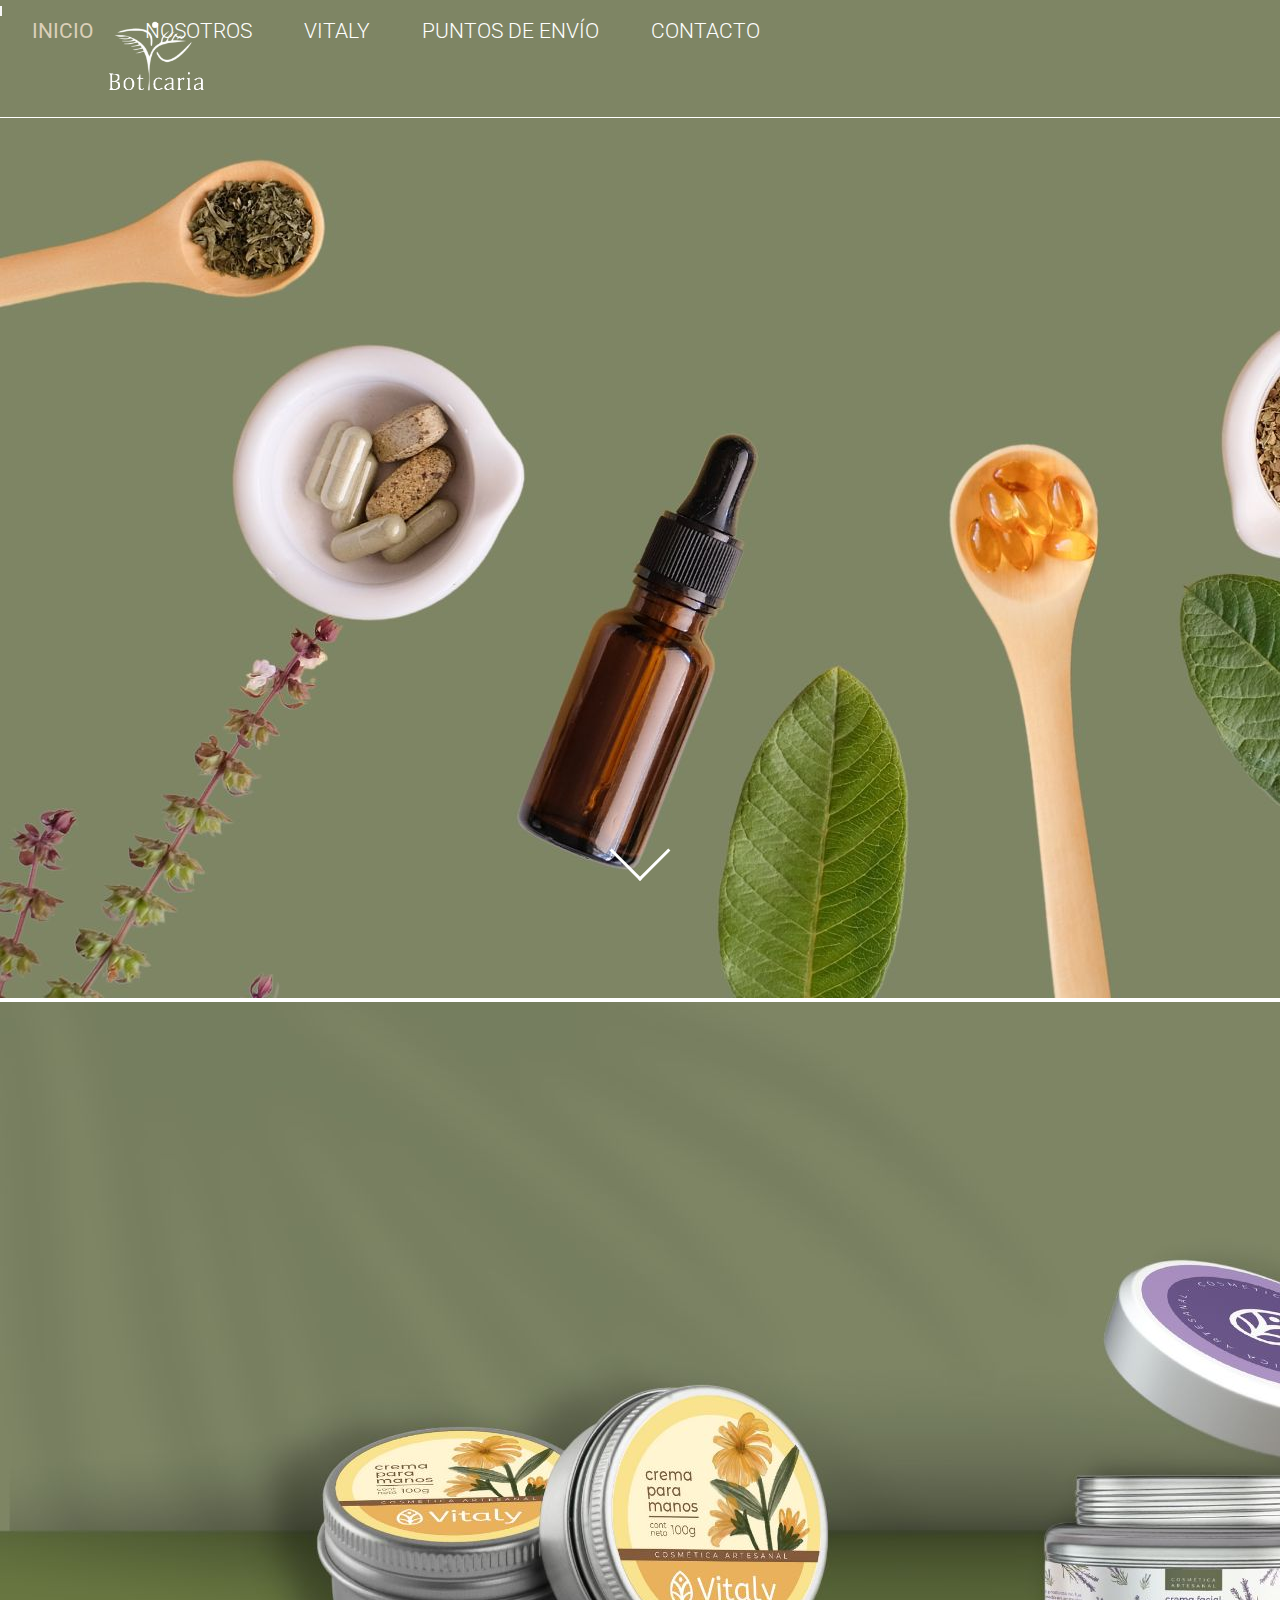
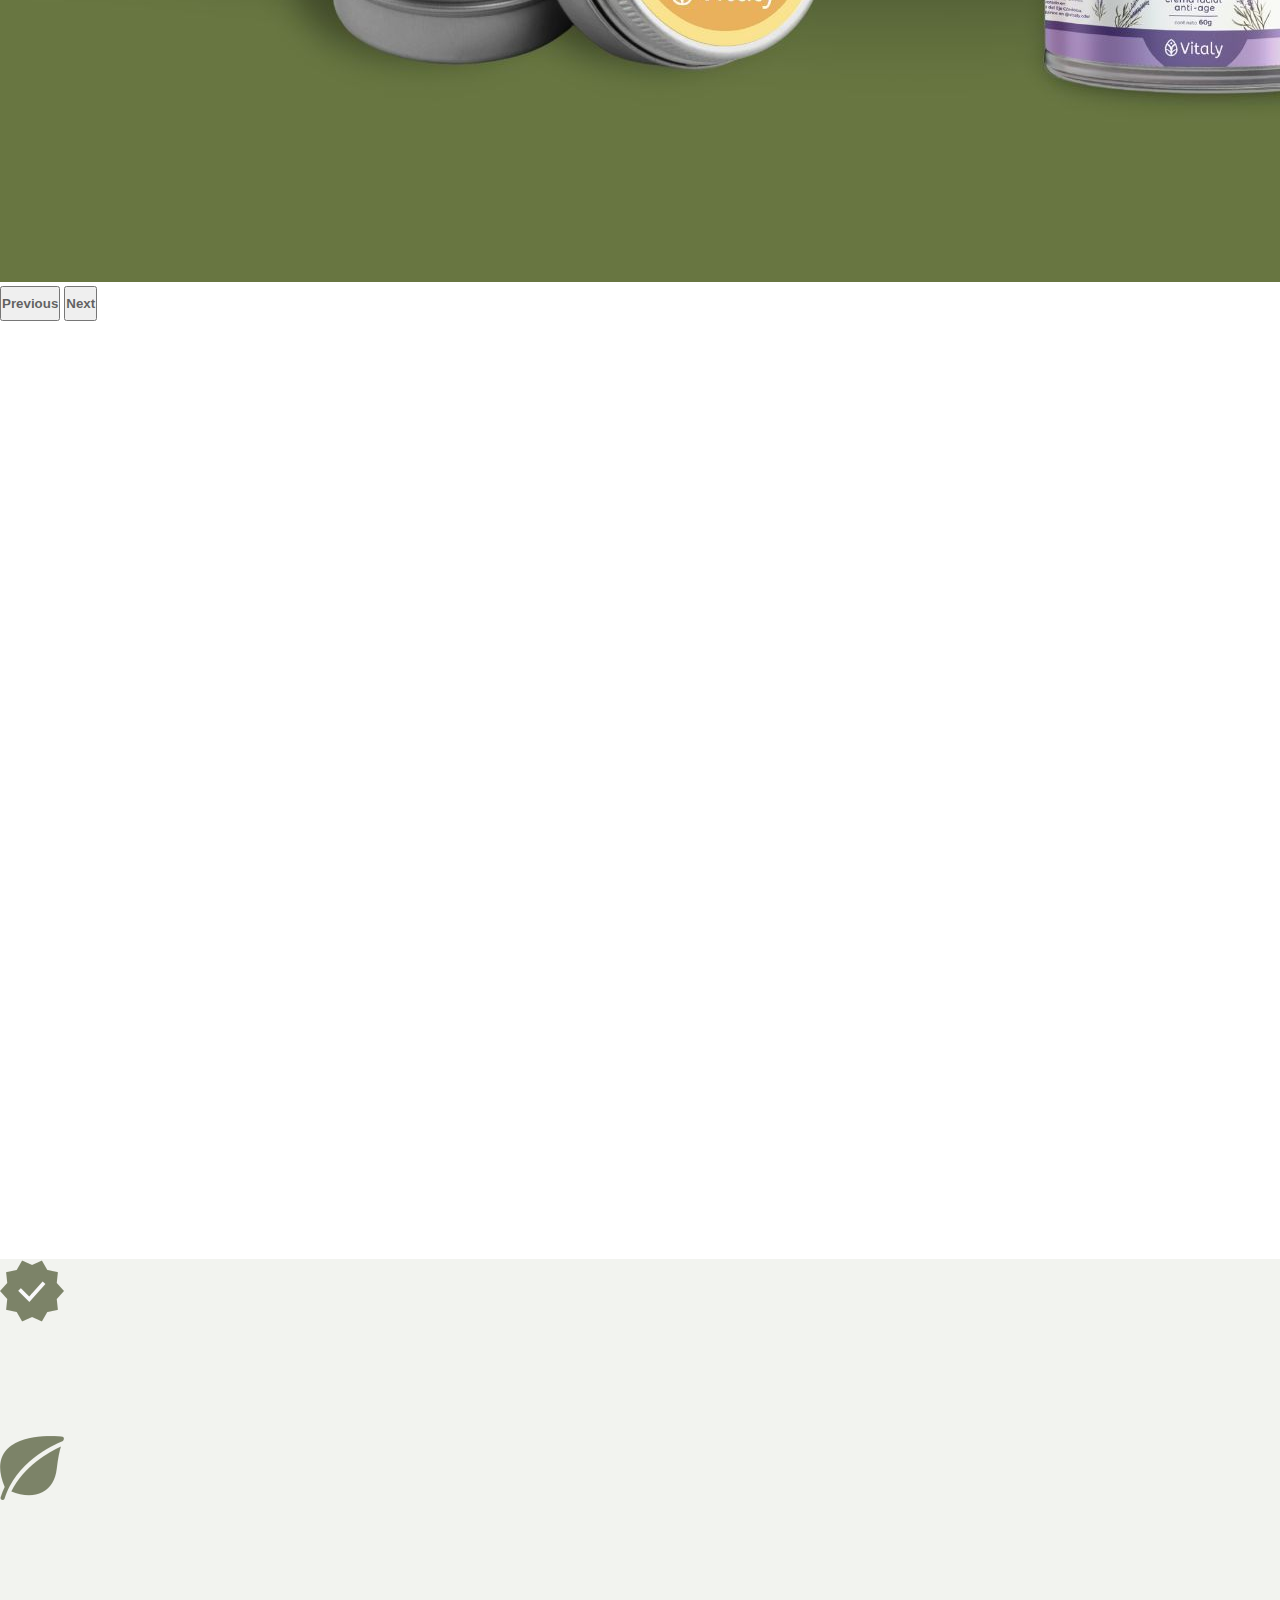
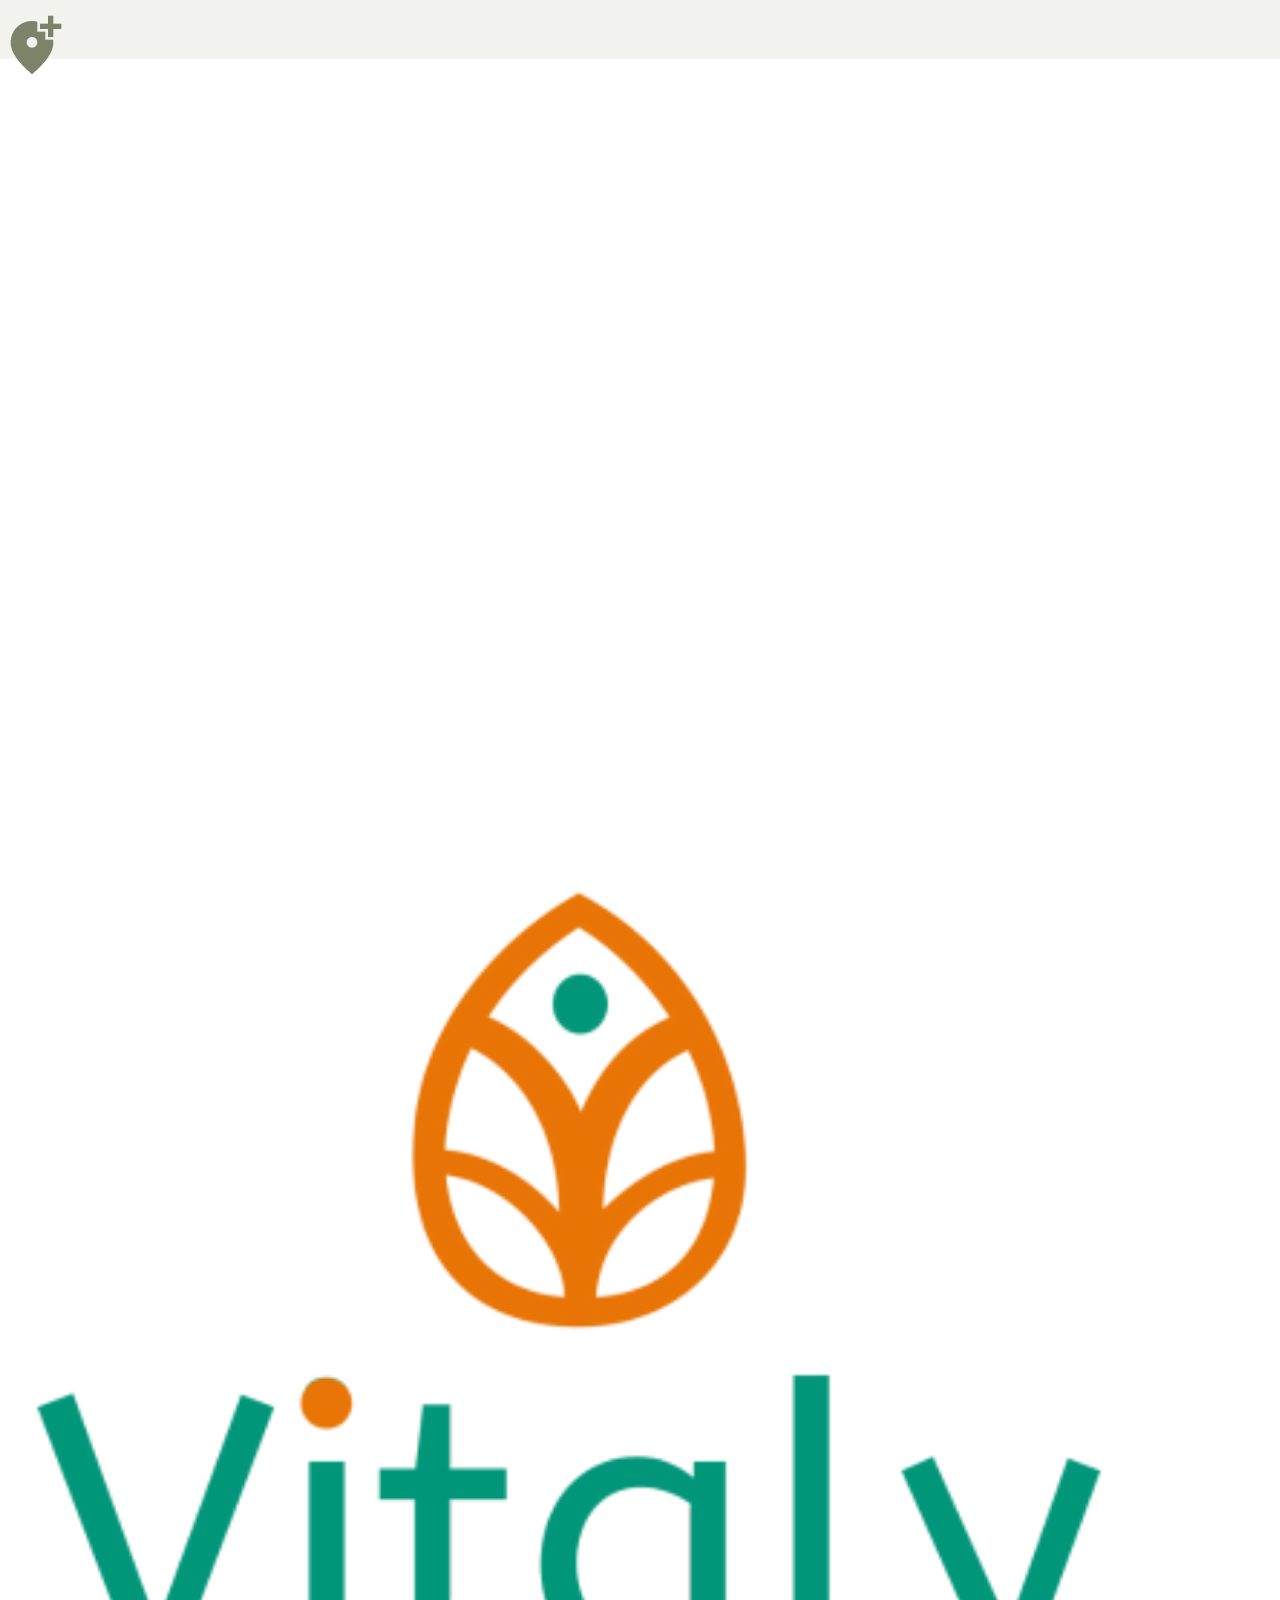
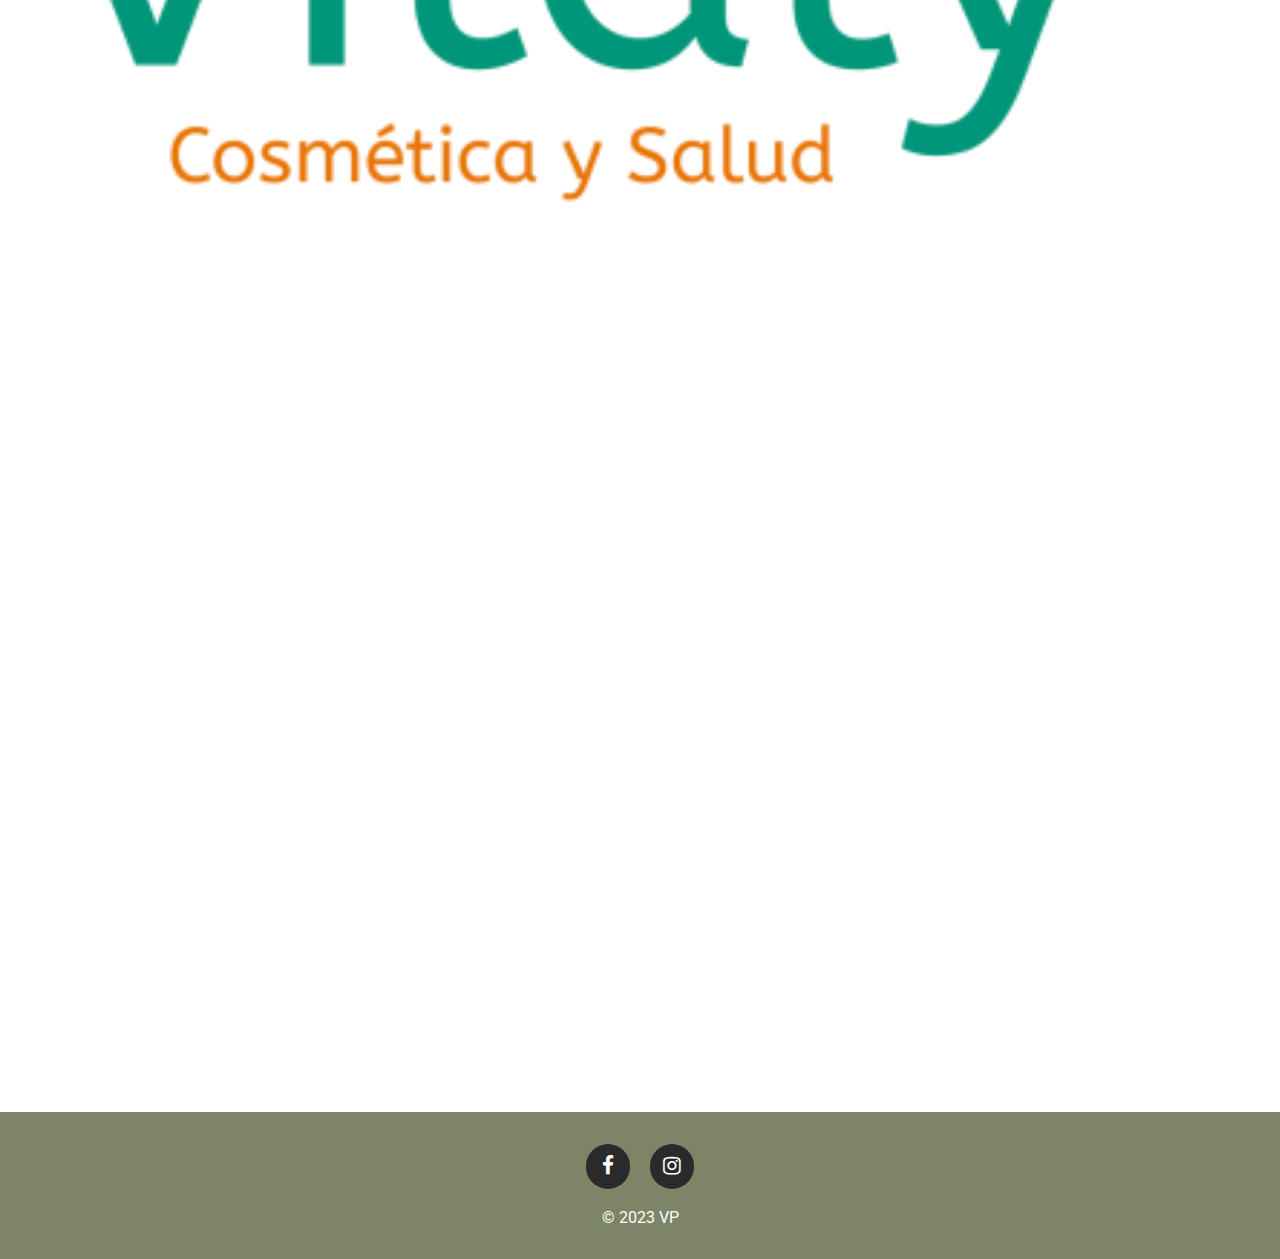
<file: index.html>
<!DOCTYPE html>
<html lang="es" xmlns="http://www.w3.org/1999/html">
<head>
    <meta charset="UTF-8">
    <meta name="viewport" content="width=device-width, initial-scale=1">
    <meta name="description"
          content="Descubrí una amplia gama de productos naturales y soluciones holísticas para promover tu bienestar y mejorar tu calidad de vida">
    <meta name="keywords" content="cuidado personal, medicamentos, homeopatía, natural">

    <meta property="og:title" content="Farmacia Boticaria | Cruz del eje - Córdoba"/>
    <meta property="og:description"
          content="Descubrí una amplia gama de productos naturales y soluciones holísticas para promover tu bienestar y mejorar tu calidad de vida"/>
    <meta property="og:url" content="https://vanipujol.github.io/farmacia-boticaria/"/>
    <meta property="og:type" content="website"/>
    <meta property="og:image" content="./img/banner/banner-logo.jpg"/>

    <meta property="twitter:title" content="Farmacia Boticaria | Cruz del eje - Córdoba"/>
    <meta property="twitter:description"
          content="Descubrí una amplia gama de productos naturales y soluciones holísticas para promover tu bienestar y mejorar tu calidad de vida"/>
    <meta name="twitter:card" content="summary_large_image"/>

    <title>Farmacia Boticaria | Cruz del eje - Córdoba </title>
    <link rel="icon" type="image/x-icon" href="./img/favicon.ico.png">
    <link href="https://cdn.jsdelivr.net/npm/bootstrap@5.3.0-alpha3/dist/css/bootstrap.min.css" rel="stylesheet"
          integrity="sha384-KK94CHFLLe+nY2dmCWGMq91rCGa5gtU4mk92HdvYe+M/SXH301p5ILy+dN9+nJOZ" crossorigin="anonymous">
    <link href="https://unpkg.com/aos@2.3.1/dist/aos.css" rel="stylesheet">
    <link rel="stylesheet" href="./css/styles.css">
</head>
<body>
<!-- Navbar header  -->
<header id="header">
    <nav class="navbar navbar-expand-lg navbar-dark">
        <a class="navbar-brand margin-logo" href="./index.html">
            <img src="./img/logo-navbar.png" width="120" height="120" alt="logo">
        </a>
        <button class="navbar-toggler" type="button" data-bs-toggle="collapse" data-bs-target="#navbarNavAltMarkup"
                aria-controls="navbarNavAltMarkup" aria-expanded="false" aria-label="Toggle navigation">
            <span class="navbar-toggler-icon"></span>
        </button>
        <div class="collapse navbar-collapse justify-content-center" id="navbarNavAltMarkup">
            <div class="navbar-nav">
                <a class="nav-item nav-link active" href="index.html">INICIO</a>
                <a class="nav-item nav-link" href="./pages/about.html">NOSOTROS</a>
                <a class="nav-item nav-link" href="./pages/vitaly.html">VITALY</a>
                <a class="nav-item nav-link" href="./pages/points.html">PUNTOS DE ENVÍO</a>
                <a class="nav-item nav-link" href="./pages/contact.html">CONTACTO</a>
            </div>
        </div>
    </nav>
</header>
<main>
    <section>
        <!--   Carousel only showed for desktop     -->
        <div class="slide-container hidden-mobile">
            <div id="carouselExampleAutoplaying" class="carousel slide" data-bs-ride="carousel">
                <div class="carousel-inner">
                    <div class="carousel-item active">
                        <img src="./img/banner/banner-logo.jpg" class="d-block w-100 " alt="farmacia">
                    </div>
                    <div class="carousel-item">
                        <img src="./img/banner/banner-vitaly.jpg" class="d-block w-100" alt="vitaly">
                    </div>
                </div>
                <button class="carousel-control-prev" type="button" data-bs-target="#carouselExampleAutoplaying"
                        data-bs-slide="prev">
                    <span class="carousel-control-prev-icon" aria-hidden="true"></span>
                    <span class="visually-hidden">Previous</span>
                </button>
                <button class="carousel-control-next" type="button" data-bs-target="#carouselExampleAutoplaying"
                        data-bs-slide="next">
                    <span class="carousel-control-next-icon" aria-hidden="true"></span>
                    <span class="visually-hidden">Next</span>
                </button>
            </div>
            <a href="#scroll-down" class="scroll-down-arrow">
                <span class="arrow"></span>
            </a>
        </div>
        <!--   Carousel only showed for mobile     -->
        <div class="slide-container show-mobile">
            <div id="carouselExampleAutoplayingMobile" class="carousel slide" data-bs-ride="carousel">
                <div class="carousel-inner">
                    <div class="carousel-item active">
                        <img src="./img/banner/banner-logo-mobile.png" class="d-block w-100 " alt="farmacia">
                    </div>
                    <div class="carousel-item">
                        <img src="./img/banner/banner-vitaly-mobile.png" class="d-block w-100 " alt="vitaly">
                    </div>
                </div>
                <button class="carousel-control-prev" type="button" data-bs-target="#carouselExampleAutoplayingMobile"
                        data-bs-slide="prev">
                    <span class="carousel-control-prev-icon" aria-hidden="true"></span>
                    <span class="visually-hidden">Previous</span>
                </button>
                <button class="carousel-control-next" type="button" data-bs-target="#carouselExampleAutoplayingMobile"
                        data-bs-slide="next">
                    <span class="carousel-control-next-icon" aria-hidden="true"></span>
                    <span class="visually-hidden">Next</span>
                </button>
            </div>
        </div>
    </section>
    <!-- About us section    -->
    <section class="min-vh-mobile">
        <div id="scroll-down" class="container">
            <div class="row text-center align-items-center margin-rows row-about">
                <div class="col-sm-12 col-lg-6 padding-2">
                    <h1 data-aos="fade-up" data-aos-delay="300">¿Quiénes somos? </h1>
                    <p data-aos="fade-up"  data-aos-delay="300"  class="about"> Somos una farmacia de la Ciudad de Cruz del Eje, Córdoba,
                        comprometida en brindar atención farmacéutica integral y personalizada, tanto a nivel convencional
                        como en el ámbito de la homeopatía.
                    </p>
                    <div data-aos="fade-zoom-in" data-aos-easing="ease-in-back" data-aos-delay="300"
                         data-aos-offset="0">
                        <a href="pages/about.html" class="button slide-effect">VER MÁS</a>
                    </div>
                </div>
                <div class="col-sm-12 col-lg-6">
                    <img data-aos="fade-up" data-aos-delay="300" src="./img/silvina.png" alt="farmacia boticaria"
                         class="pharmacy-img">
                </div>
            </div>
        </div>
    </section>
    <!-- Stats section  -->
    <section class="section-row-icons">
        <div class="container">
            <div class="row text-center align-items-center container-row-icons">
                <div class="col-sm-12 col-lg-4 ">
                    <img src="./img/stats/trajectory.png" alt="trayectoria">
                    <p class="paragraph-info-icons" data-aos="fade-up" data-aos-delay="300"><span>+26 años</span>Acompañando
                        en el cuidado <br> de la salud</p>
                </div>
                <div class="col-sm-12 col-lg-4">
                    <img src="./img/stats/natural.png" alt="natural">
                    <p class="paragraph-info-icons" data-aos="fade-up" data-aos-delay="500"><span>+70%</span>
                        Reconocimiento por su experiencia <br>y asesoramiento en
                        medicina natural</p>
                </div>
                <div class="col-sm-12 col-lg-4">
                    <img src="./img/stats/location.png" alt="envios">
                    <p class="paragraph-info-icons" data-aos="fade-up" data-aos-delay="700"><span> 8 </span> Puntos de
                        envío <br> en el país</p>
                </div>
            </div>
        </div>
    </section>
    <!-- Section vitaly brand  -->
    <section>
        <div class="container container-flower">
            <div class="row row-vitaly">
                <div class="col-sm-12 col-lg-4" data-aos="fade-right" data-aos-duration="2000">
                    <img src="./img/vitaly/flower-left.png" alt="flor" class="img-fluid flower-left hidden-mobile">
                </div>
                <div class="col-sm-12 col-lg-4 ">
                    <img src="./img/vitaly/vitaly.png" alt="Logo vitaly" width="90%" class=" mx-auto d-block">
                    <div class="text-center" data-aos="fade-zoom-in" data-aos-easing="ease-in-back" data-aos-delay="200"
                         data-aos-offset="0">
                        <a href="pages/vitaly.html" class="button slide-effect">Ver productos</a>
                    </div>
                </div>
                <div class="col-sm-12 col-lg-4" data-aos="fade-left" data-aos-duration="2000">
                    <img src="./img/vitaly/flower-right.png" alt="flor" class="img-fluid flower-right hidden-mobile">
                </div>
            </div>
        </div>
    </section>
</main>
<!-- Whatsapp button  -->
<a href="https://api.whatsapp.com/send/?phone=%2B5493549525618&text&type=phone_number&app_absent=0" target="_blank"
   class="fixed-whatsapp-logo" data-aos="zoom-in-left">
    <img class="whatsapp-logo-img" src="./img/socials/whatsapp.png" alt="Whatsapp">
</a>
<!-- Footer  -->
<footer>
    <ul>
        <li>
            <a href="https://www.facebook.com/profile.php?id=100092384708346" target="_blank">
                <span class="fa fa-facebook social-icons"></span>
            </a>
        </li>
        <li>
            <a href="https://www.instagram.com/farmaciaboticaria/" target="_blank">
                <span class="fa fa-instagram social-icons"></span>
            </a>
        </li>
    </ul>
    <div class="author">
        <p>
            © 2023 VP
        </p>
    </div>
</footer>
<!-- Scripts  -->
<script src="https://unpkg.com/aos@2.3.1/dist/aos.js"></script>
<script>
    AOS.init();
</script>
<script src="https://cdn.jsdelivr.net/npm/bootstrap@5.3.0-alpha3/dist/js/bootstrap.bundle.min.js"
        integrity="sha384-ENjdO4Dr2bkBIFxQpeoTz1HIcje39Wm4jDKdf19U8gI4ddQ3GYNS7NTKfAdVQSZe"
        crossorigin="anonymous"></script>
</body>
</html>
</file>
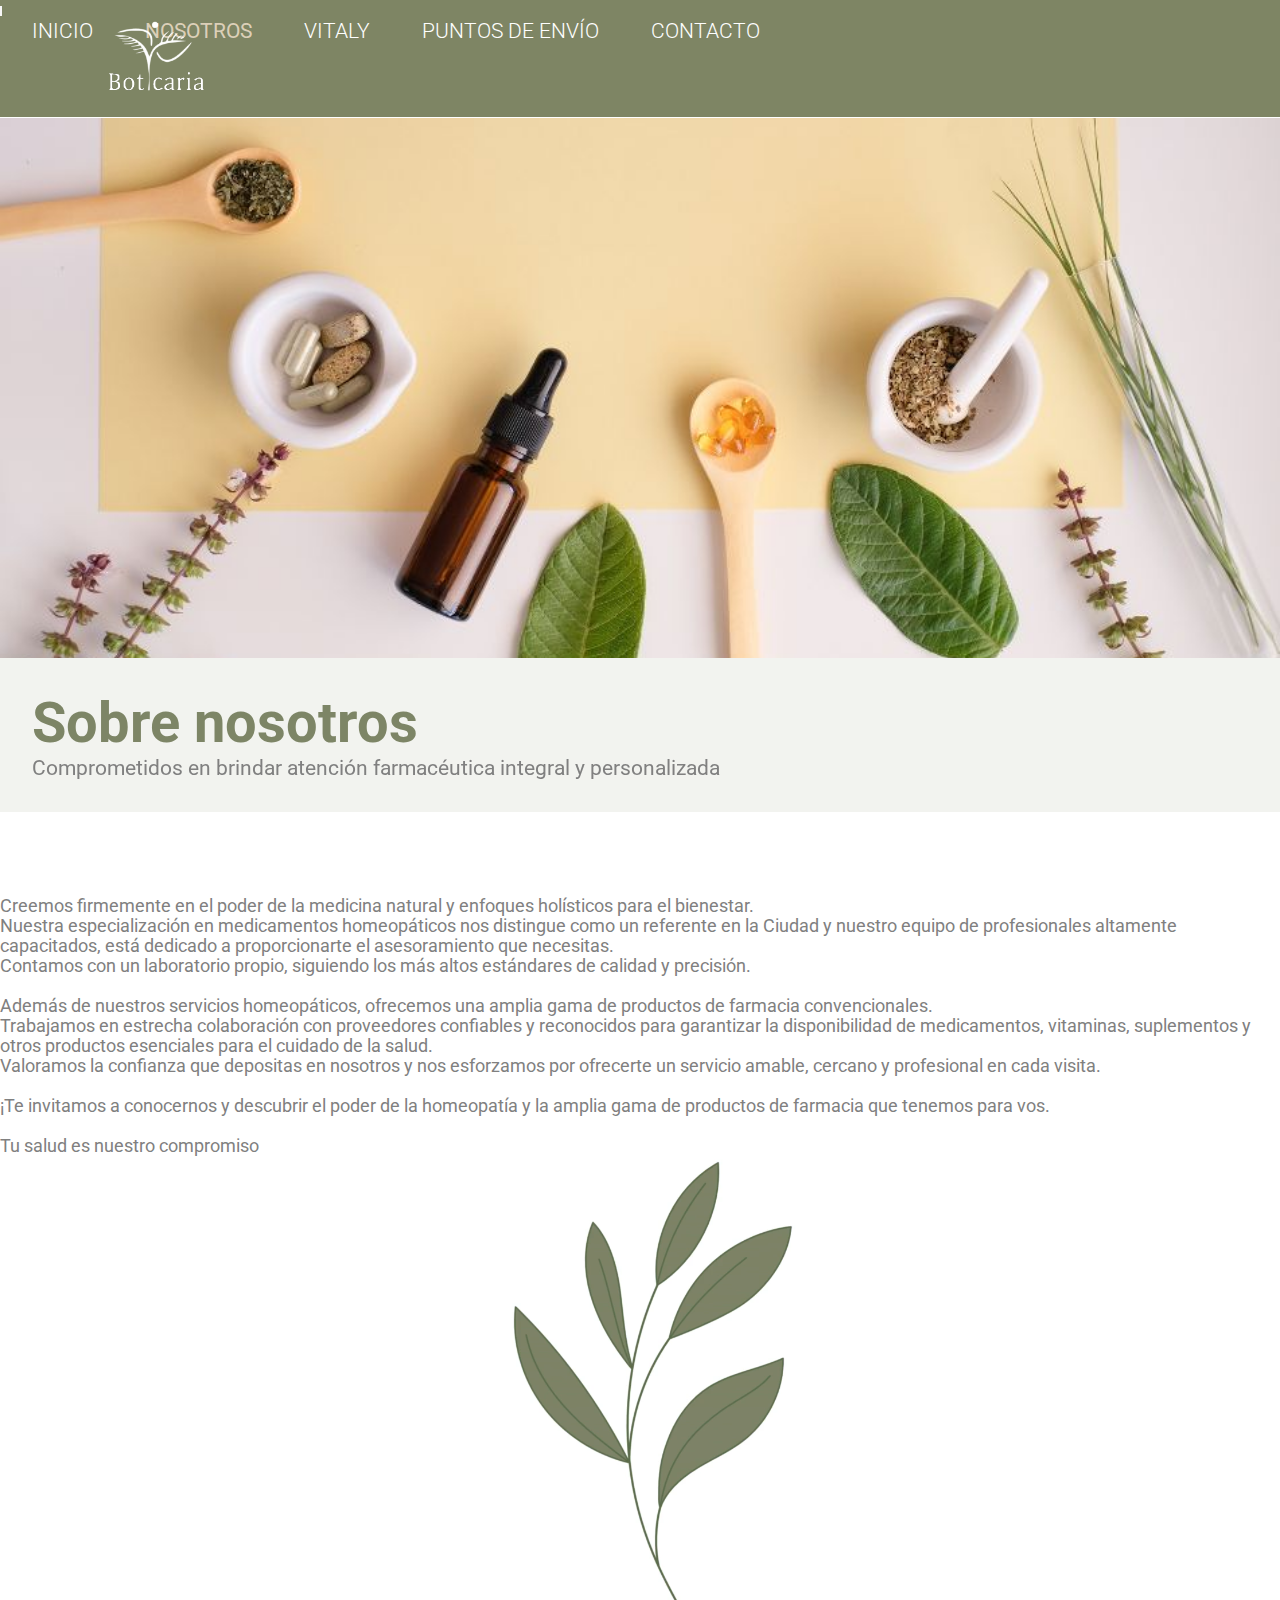
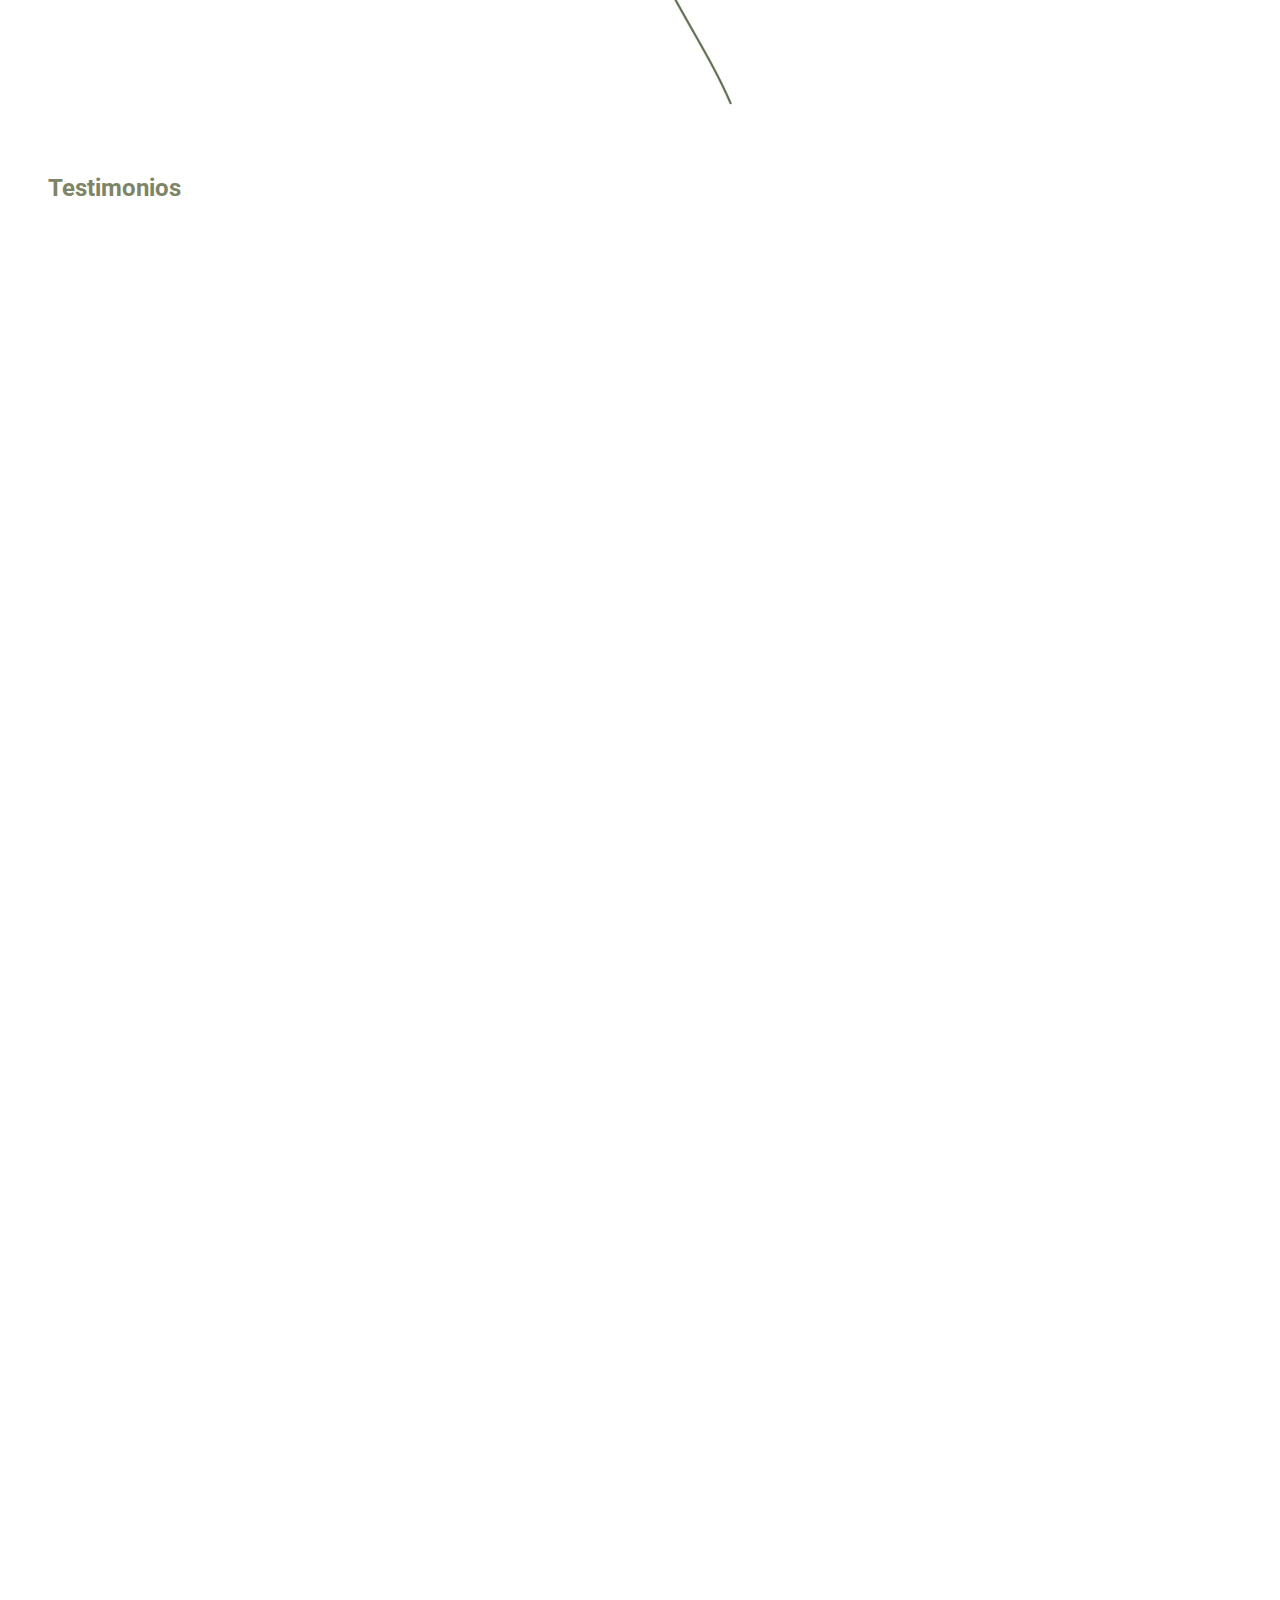
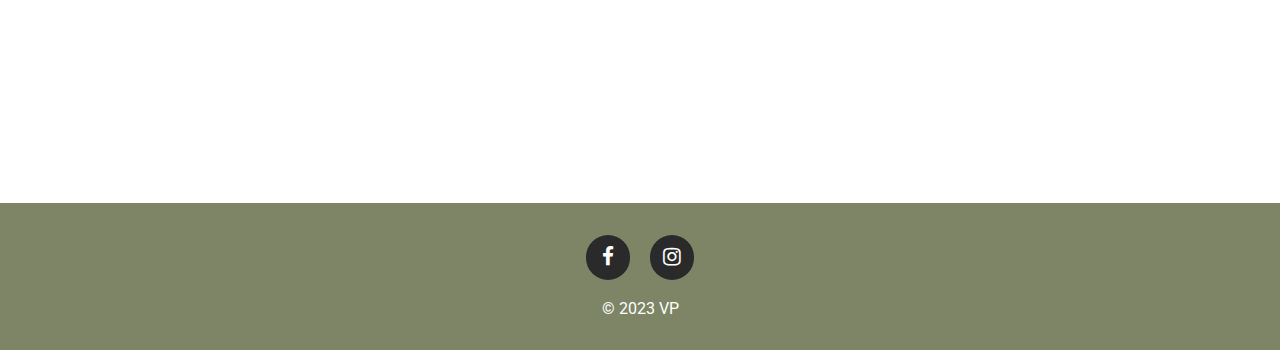
<file: pages/about.html>
<!DOCTYPE html>
<html lang="es">
<head>
    <meta charset="UTF-8">
    <title>Nosotros | Farmacia Boticaria</title>
    <meta name="viewport" content="width=device-width, initial-scale=1">
    <meta name="description" content="Nuestra especialización en medicamentos homeopáticos nos distingue como un referente en la Ciudad">
    <meta name="keywords" content="natural, holístico, bienestar, salud">

    <meta property="og:title" content="Nosotros | Farmacia Boticaria | Cruz del eje - Córdoba"/>
    <meta property="og:description"
          content="Nuestra especialización en medicamentos homeopáticos nos distingue como un referente en la Ciudad"/>
    <meta property="og:url" content="https://vanipujol.github.io/farmacia-boticaria/"/>
    <meta property="og:type" content="website"/>
    <meta property="og:image" content="../img/banner/banner-logo.jpg"/>

    <meta property="twitter:title" content="Nosotros | Farmacia Boticaria | Cruz del eje - Córdoba"/>
    <meta property="twitter:description"
          content="Nuestra especialización en medicamentos homeopáticos nos distingue como un referente en la Ciudad"/>
    <meta name="twitter:card" content="summary_large_image"/>

    <link rel="icon" type="image/x-icon" href="../img/favicon.ico.png">
    <link href="https://cdn.jsdelivr.net/npm/bootstrap@5.3.0-alpha3/dist/css/bootstrap.min.css" rel="stylesheet"
          integrity="sha384-KK94CHFLLe+nY2dmCWGMq91rCGa5gtU4mk92HdvYe+M/SXH301p5ILy+dN9+nJOZ" crossorigin="anonymous">
    <link href="https://unpkg.com/aos@2.3.1/dist/aos.css" rel="stylesheet">
    <link rel="stylesheet" href="../css/styles.css">
</head>
<body>
<!-- Navbar header  -->
<header>
    <nav class="navbar navbar-expand-lg navbar-dark">
        <a class="navbar-brand margin-logo" href="../index.html">
            <img src="../img/logo-navbar.png" width="120" height="120" alt="logo">
        </a>
        <button class="navbar-toggler" type="button" data-bs-toggle="collapse" data-bs-target="#navbarNavAltMarkup"
                aria-controls="navbarNavAltMarkup" aria-expanded="false" aria-label="Toggle navigation">
            <span class="navbar-toggler-icon"></span>
        </button>
        <div class="collapse navbar-collapse justify-content-center" id="navbarNavAltMarkup">
            <div class="navbar-nav">
                <a class="nav-item nav-link" href="../index.html">INICIO</a>
                <a class="nav-item nav-link active" href="../pages/about.html">NOSOTROS</a>
                <a class="nav-item nav-link" href="../pages/vitaly.html">VITALY</a>
                <a class="nav-item nav-link" href="../pages/points.html">PUNTOS DE ENVÍO</a>
                <a class="nav-item nav-link" href="../pages/contact.html">CONTACTO</a>
            </div>
        </div>
    </nav>
</header>
<main>
    <!-- About us section title and paragraph  -->
    <section>
        <div>
            <div class="row text-center align-items-center remove-margin row-color">
                <div class="col-sm-12 col-lg-6 image-global img-about-title remove-margin">
                </div>
                <div class="col-sm-12 col-lg-6 remove-margin padding-2">
                    <h1 class="global-title" data-aos="fade-up" data-aos-delay="300">Sobre nosotros</h1>
                    <p data-aos="fade-up" data-aos-delay="300" class="pharagraph-global text-center"> Comprometidos en brindar
                        atención farmacéutica integral y personalizada
                    </p>
                </div>
            </div>
        </div>
    </section>
    <!-- Section about us history  -->
    <section class="min-vh-70">
        <div class="container">
            <div class="row margin-rows">
                <div class="col-sm-12 col-lg-6">
                    <p class="paragraph-about">
                        Creemos firmemente en el poder de la medicina natural y enfoques holísticos para el bienestar.
                        Nuestra especialización en medicamentos homeopáticos nos distingue como un referente en la Ciudad y nuestro equipo de profesionales altamente capacitados, está dedicado a proporcionarte el asesoramiento que necesitas.
                        Contamos con un laboratorio propio, siguiendo los más altos estándares de calidad y precisión.

                        Además de nuestros servicios homeopáticos, ofrecemos una amplia gama de productos de farmacia convencionales.
                        Trabajamos en estrecha colaboración con proveedores confiables y reconocidos para garantizar la disponibilidad de medicamentos, vitaminas, suplementos y otros productos esenciales para el cuidado de la salud.
                        Valoramos la confianza que depositas en nosotros y nos esforzamos por ofrecerte un servicio amable, cercano y profesional en cada visita.

                        ¡Te invitamos a conocernos y descubrir el poder de la homeopatía y la amplia gama de productos de farmacia que tenemos para vos.

                        Tu salud es nuestro compromiso
                    </p>
                </div>
                <div class="col-sm-12 col-lg-6 hidden-mobile">
                    <video loop muted playsinline width="100%" height="550" autoplay="autoplay">
                        <source src="../img/img-plant.mp4" type="video/mp4"/>
                    </video>
                </div>
            </div>
        </div>
    </section>
</main>
<!-- Section testimonies  -->
<section>
    <div class="text-center title-second">
        <h2> Testimonios</h2>
    </div>
    <div class="container">
        <div class="row">
            <div class="col-sm-12 col-lg-4 h-75">
                <article data-aos="flip-left" data-aos-delay="100" class="testimonies-card">
                    <img src="../img/profile/profile-sample3.jpg"
                         alt="foto de perfil" class="profile"/>
                    <div>
                        <p> Sil Caceres Peralta
                            <span>☆☆☆☆☆</span>
                        </p>
                        <blockquote>Excelente farmacia, es la primera en tener medicamentos para las distintas terapias
                            alternativas.
                        </blockquote>
                    </div>
                </article>
            </div>
            <div class="col-sm-12 col-lg-4 h-75">
                <article data-aos="flip-left" data-aos-delay="300" class="testimonies-card hover"><img
                        src="../img/profile/profile-sample5.jpg"
                        alt="foto de perfil" class="profile"/>
                    <div>
                        <p> Lucas Oliva
                            <span>☆☆☆☆☆</span>
                        </p>
                        <blockquote>Muy Buena!!!
                        </blockquote>
                    </div>
                </article>
            </div>
            <div class="col-sm-12 col-lg-4 h-75">
                <article data-aos="flip-left" data-aos-delay="500" class="testimonies-card"><img
                        src="../img/profile/profile-sample6.jpg"
                        alt="foto de perfil" class="profile"/>
                    <div>
                        <p> F&Q
                            <span>☆☆☆☆☆</span>
                        </p>
                        <blockquote> Felicidades silvina. Gente bella que se merece que les vaya de diez
                        </blockquote>
                    </div>
                </article>
            </div>
        </div>
    </div>
</section>
<!-- Whatsapp button  -->
<a href="https://api.whatsapp.com/send/?phone=%2B5493549525618&text&type=phone_number&app_absent=0" target="_blank"
   class="fixed-whatsapp-logo" data-aos="zoom-in-left">
    <img class="whatsapp-logo-img" src="../img/socials/whatsapp.png" alt="Whatsapp"></a>
<!-- Footer  -->
<footer>
    <ul>
        <li>
            <a href="https://www.facebook.com/profile.php?id=100092384708346" target="_blank">
                <span class="fa fa-facebook social-icons"></span>
            </a>
        </li>
        <li>
            <a href="https://www.instagram.com/farmaciaboticaria/" target="_blank">
                <span class="fa fa-instagram social-icons"></span>
            </a>
        </li>
    </ul>
    <div class="author">
        <p>
            © 2023 VP
        </p>
    </div>
</footer>
<script src="https://unpkg.com/aos@2.3.1/dist/aos.js"></script>
<script>
    AOS.init();
</script>
<script src="https://cdn.jsdelivr.net/npm/bootstrap@5.3.0-alpha3/dist/js/bootstrap.bundle.min.js"
        integrity="sha384-ENjdO4Dr2bkBIFxQpeoTz1HIcje39Wm4jDKdf19U8gI4ddQ3GYNS7NTKfAdVQSZe"
        crossorigin="anonymous"></script>
</body>
</html>
</file>
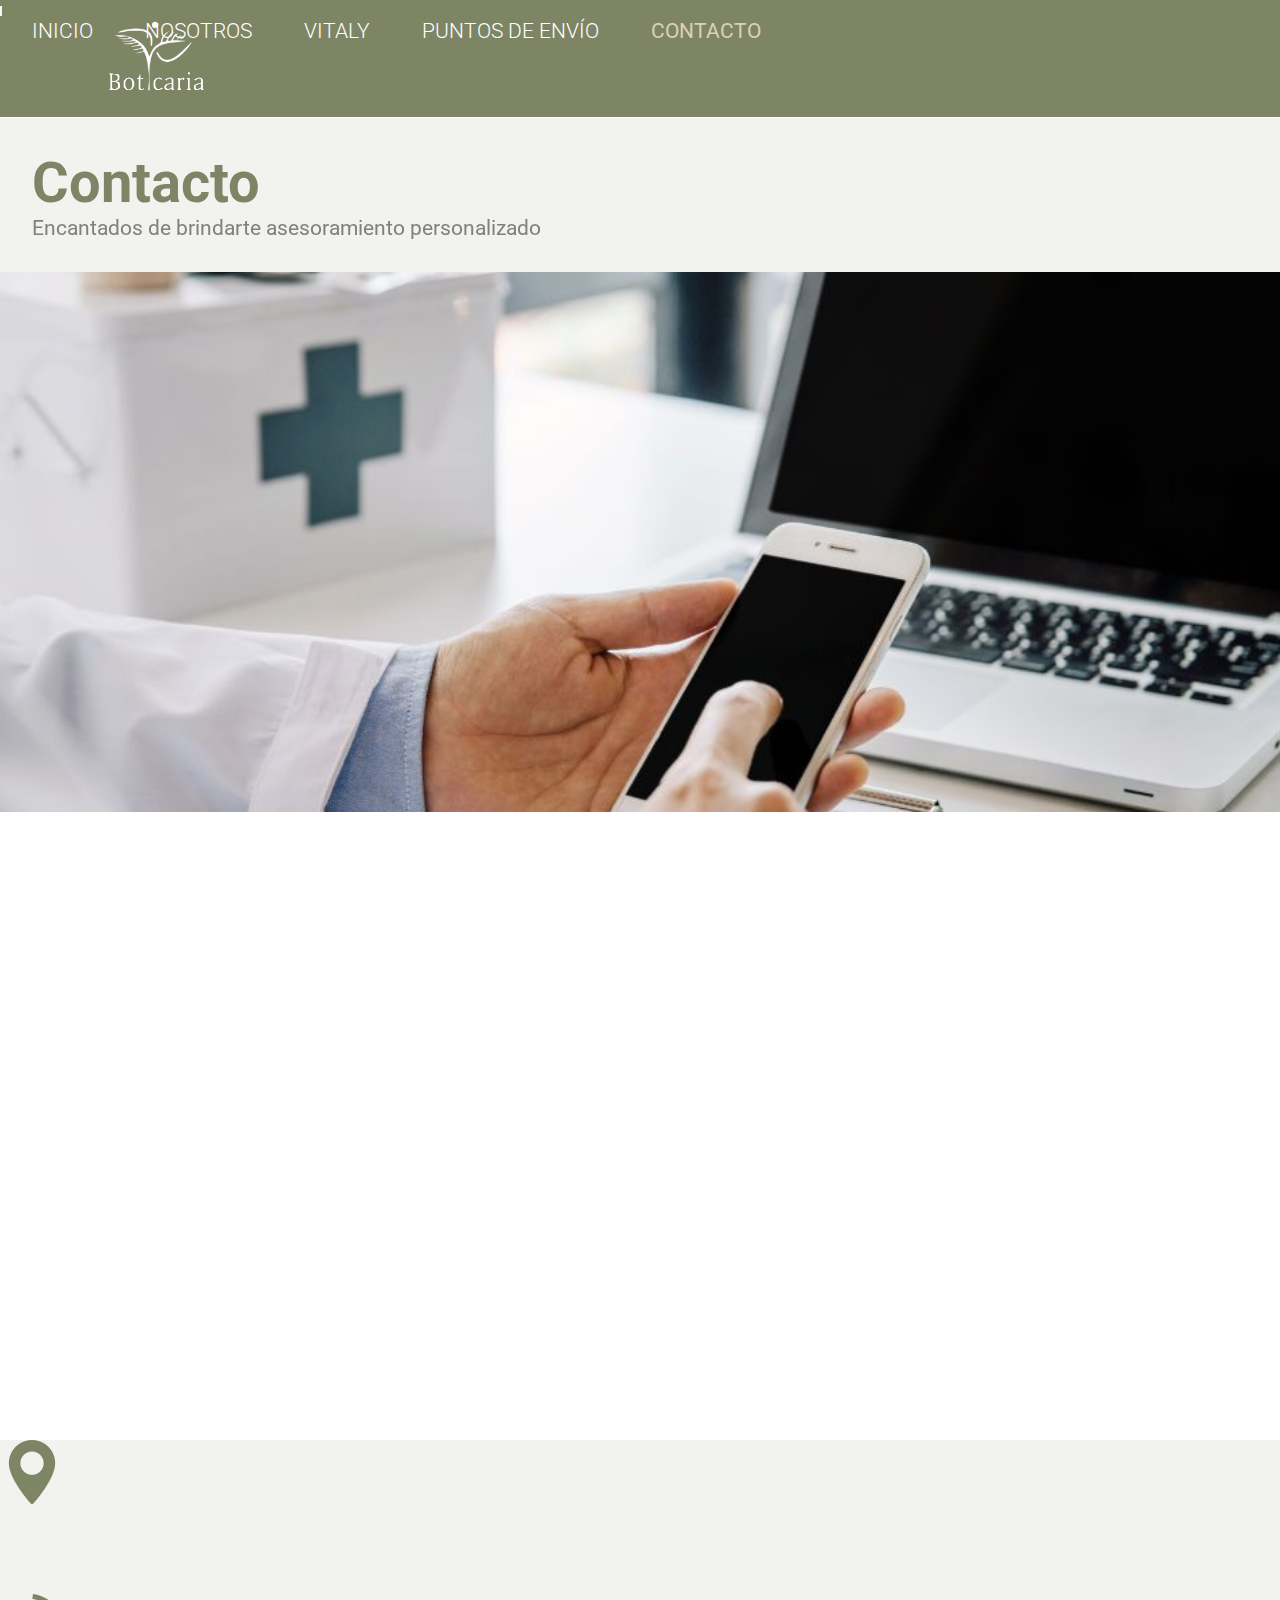
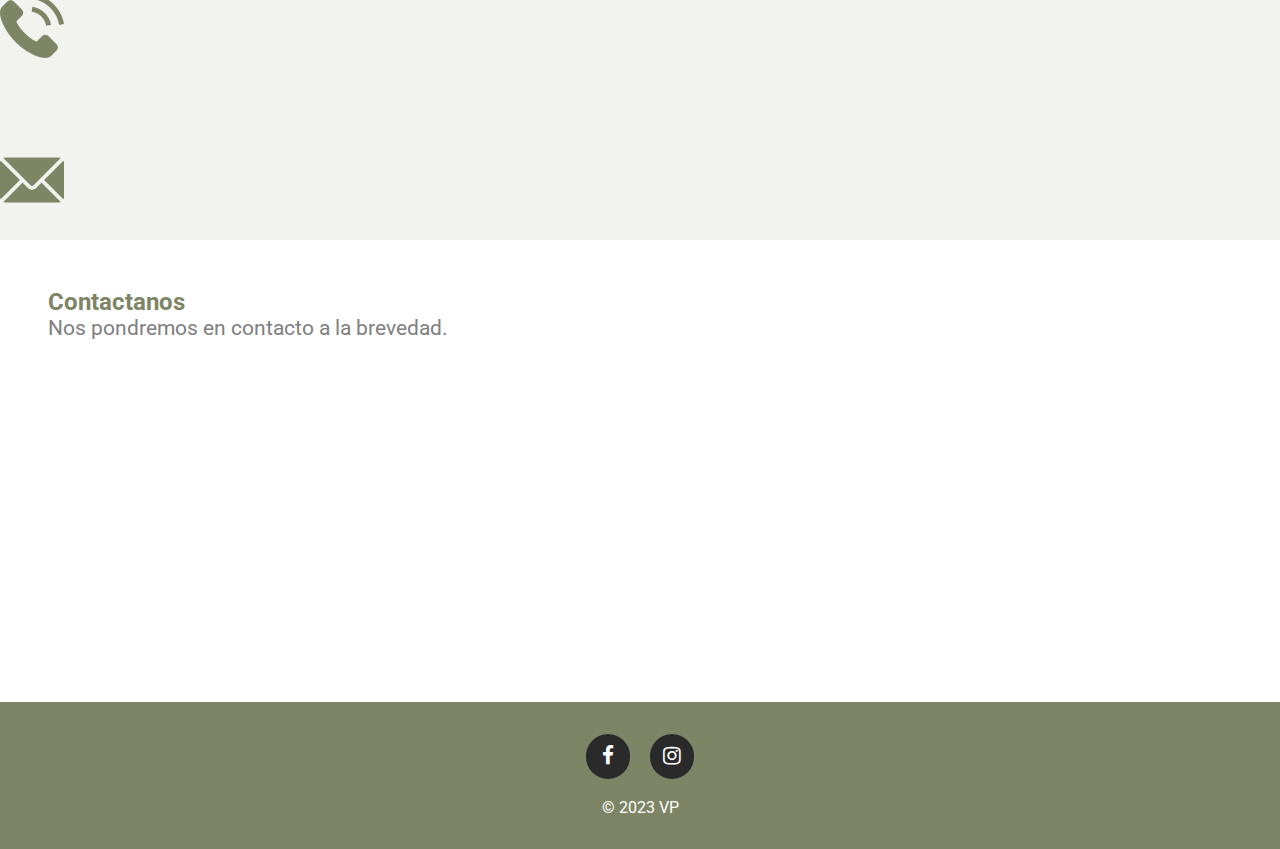
<file: pages/contact.html>
<!DOCTYPE html>
<html lang="es">
<head>
    <meta charset="UTF-8">
    <title>Contacto | Farmacia Boticaria</title>
    <meta name="viewport" content="width=device-width, initial-scale=1">
    <meta name="description"
          content="Nuestro equipo de expertos estará encantado de brindarte asesoramiento personalizado sobre nuestros productos y soluciones naturales">
    <meta name="keywords" content="contacto, asesoramiento, natural, holístico">

    <meta property="og:title" content="Contacto | Farmacia Boticaria | Cruz del eje - Córdoba"/>
    <meta property="og:description"
          content="Nuestro equipo de expertos estará encantado de brindarte asesoramiento personalizado sobre nuestros productos y soluciones naturales"/>
    <meta property="og:url" content="https://vanipujol.github.io/farmacia-boticaria/"/>
    <meta property="og:type" content="website"/>
    <meta property="og:image" content="../img/banner/banner-logo.jpg"/>

    <meta property="twitter:title" content="Contacto | Farmacia Boticaria | Cruz del eje - Córdoba"/>
    <meta property="twitter:description"
          content="Nuestro equipo de expertos estará encantado de brindarte asesoramiento personalizado sobre nuestros productos y soluciones naturales"/>
    <meta name="twitter:card" content="summary_large_image"/>

    <link rel="icon" type="image/x-icon" href="../img/favicon.ico.png">
    <link href="https://cdn.jsdelivr.net/npm/bootstrap@5.3.0-alpha3/dist/css/bootstrap.min.css" rel="stylesheet"
          integrity="sha384-KK94CHFLLe+nY2dmCWGMq91rCGa5gtU4mk92HdvYe+M/SXH301p5ILy+dN9+nJOZ" crossorigin="anonymous">
    <link href="https://unpkg.com/aos@2.3.1/dist/aos.css" rel="stylesheet">
    <link rel="stylesheet" href="../css/styles.css">
</head>
<body>
<!-- Navbar header  -->
<header>
    <nav class="navbar navbar-expand-lg navbar-dark">
        <a class="navbar-brand margin-logo" href="../index.html">
            <img src="../img/logo-navbar.png" width="120" height="120" alt="logo">
        </a>
        <button class="navbar-toggler" type="button" data-bs-toggle="collapse" data-bs-target="#navbarNavAltMarkup"
                aria-controls="navbarNavAltMarkup" aria-expanded="false" aria-label="Toggle navigation">
            <span class="navbar-toggler-icon"></span>
        </button>
        <div class="collapse navbar-collapse justify-content-center" id="navbarNavAltMarkup">
            <div class="navbar-nav">
                <a class="nav-item nav-link" href="../index.html">INICIO</a>
                <a class="nav-item nav-link" href="../pages/about.html">NOSOTROS</a>
                <a class="nav-item nav-link" href="../pages/vitaly.html">VITALY</a>
                <a class="nav-item nav-link" href="../pages/points.html">PUNTOS DE ENVÍO</a>
                <a class="nav-item nav-link active" href="../pages/contact.html">CONTACTO</a>
            </div>
        </div>
    </nav>
</header>
<main>
    <!-- Contact us section title and paragraph  -->
    <section>
        <div>
            <div class="row text-center align-items-center remove-margin row-color">
                <div class="col-sm-12 col-lg-6 remove-margin padding-2">
                    <h1 class="global-title" data-aos="fade-up" data-aos-delay="300">Contacto</h1>
                    <p data-aos="fade-up" data-aos-delay="300" class="pharagraph-global text-center"> Encantados de brindarte
                        asesoramiento personalizado
                    </p>
                </div>
                <div class="col-sm-12 col-lg-6 image-global img-contact-title remove-margin">
                </div>
            </div>
        </div>
    </section>
    <!-- Contact us map section  -->
    <section>
        <div class="container margin-rows">
            <div class="row ">
                <div class="col-sm-12 col-lg-12">
                    <div class="maps-container">
                        <iframe class="maps" data-aos="fade-up" data-aos-delay="700"
                                src="https://www.google.com/maps/embed?pb=!1m18!1m12!1m3!1d3429.6758872775163!2d-64.80263972348203!3d-30.727510863290206!2m3!1f0!2f0!3f0!3m2!1i1024!2i768!4f13.1!3m3!1m2!1s0x942dc3783c94e0ff%3A0x346e8f61ca2485b0!2sFarmacia%20Boticaria!5e0!3m2!1ses-419!2sar!4v1681945275964!5m2!1ses-419!2sar"
                                width="100%" height="500" style="border:0;" allowfullscreen="" loading="lazy"
                                referrerpolicy="no-referrer-when-downgrade"></iframe>
                    </div>
                </div>
            </div>
        </div>
    </section>
    <!-- Contact us information section  -->
    <section class="section-row-icons">
        <div class="container">
            <div class="row text-center align-items-center container-row-icons">
                <div class="col-sm-12 col-lg-4">
                    <img src="../img/stats/address.png" alt="dirección">
                    <p class="paragraph-info-icons " data-aos="fade-up" data-aos-delay="300"><span>Dirección</span>Alsina
                        5280 Cruz del Eje, Córdoba</p>
                </div>
                <div class="col-sm-12 col-lg-4 ">
                    <img src="../img/stats/phone.png" alt="teléfono">
                    <p class="paragraph-info-icons" data-aos="fade-up" data-aos-delay="500"><span>Teléfono</span> <a
                            href="tel:+5493549423407" class="contact-paragraph">3549-525618</a></p>
                </div>
                <div class="col-sm-12 col-lg-4">
                    <img src="../img/stats/email.png" alt="e-mail">
                    <p class="paragraph-info-icons" data-aos="fade-up" data-aos-delay="700"><span>E-mail</span> <a
                            href="mailto: farmaciaboticaria@gmail.com" class="contact-paragraph">farmaciaboticaria@gmail.com</a>
                    </p>
                </div>
            </div>
        </div>
    </section>
    <!-- Contact us form section  -->
    <section>
        <div class="container">
            <div class="row contact-row-margin">
                <div class="col-sm-12 col-lg-12 mx-auto">
                    <div class="contact-container title-second">
                        <h2 class="text-center">Contactanos</h2>
                        <p class="text-center pharagraph-global"> Nos pondremos en contacto a la brevedad.</p>
                        <form action="/" data-aos="fade-up" data-aos-delay="200">
                            <div>
                                <div class="row">
                                    <div class="col-sm-12 col-lg-6">
                                        <label for="nombre"></label>
                                        <input class="forms1" id="nombre" name="nombre" placeholder="Nombre"
                                               type="text">
                                    </div>
                                    <div class="col-sm-12 col-lg-6">
                                        <label for="telefono"></label>
                                        <input class="forms1" id="telefono" name="telefono" placeholder="Teléfono"
                                               type="text">
                                    </div>
                                </div>
                                <label for="correo"></label>
                                <input class="forms2" id="correo" name="correo" placeholder="Email" type="text">
                                <label for="mensaje"></label>
                                <textarea class="forms-mensaje" id="mensaje" name="mensaje"
                                          placeholder="Mensaje"></textarea>
                                <input class="button-enviar" type="submit" value="Enviar">
                            </div>
                        </form>
                    </div>
                </div>
            </div>
        </div>
    </section>
</main>
<!-- Whatsapp button  -->
<a href="https://api.whatsapp.com/send/?phone=%2B5493549525618&text&type=phone_number&app_absent=0" target="_blank"
   class="fixed-whatsapp-logo" data-aos="zoom-in-left">
    <img class="whatsapp-logo-img" src="../img/socials/whatsapp.png" alt="Whatsapp">
</a>
<!-- Footer  -->
<footer>
    <ul>
        <li>
            <a href="https://www.facebook.com/profile.php?id=100092384708346" target="_blank">
                <span class="fa fa-facebook social-icons"></span>
            </a>
        </li>
        <li>
            <a href="https://www.instagram.com/farmaciaboticaria/" target="_blank">
                <span class="fa fa-instagram social-icons"></span>
            </a>
        </li>
    </ul>
    <div class="author">
        <p>
            © 2023 VP
        </p>
    </div>
</footer>
<script src="https://unpkg.com/aos@2.3.1/dist/aos.js"></script>
<script>
    AOS.init();
</script>
<script src="https://cdn.jsdelivr.net/npm/bootstrap@5.3.0-alpha3/dist/js/bootstrap.bundle.min.js"
        integrity="sha384-ENjdO4Dr2bkBIFxQpeoTz1HIcje39Wm4jDKdf19U8gI4ddQ3GYNS7NTKfAdVQSZe"
        crossorigin="anonymous"></script>
</body>
</html>
</file>
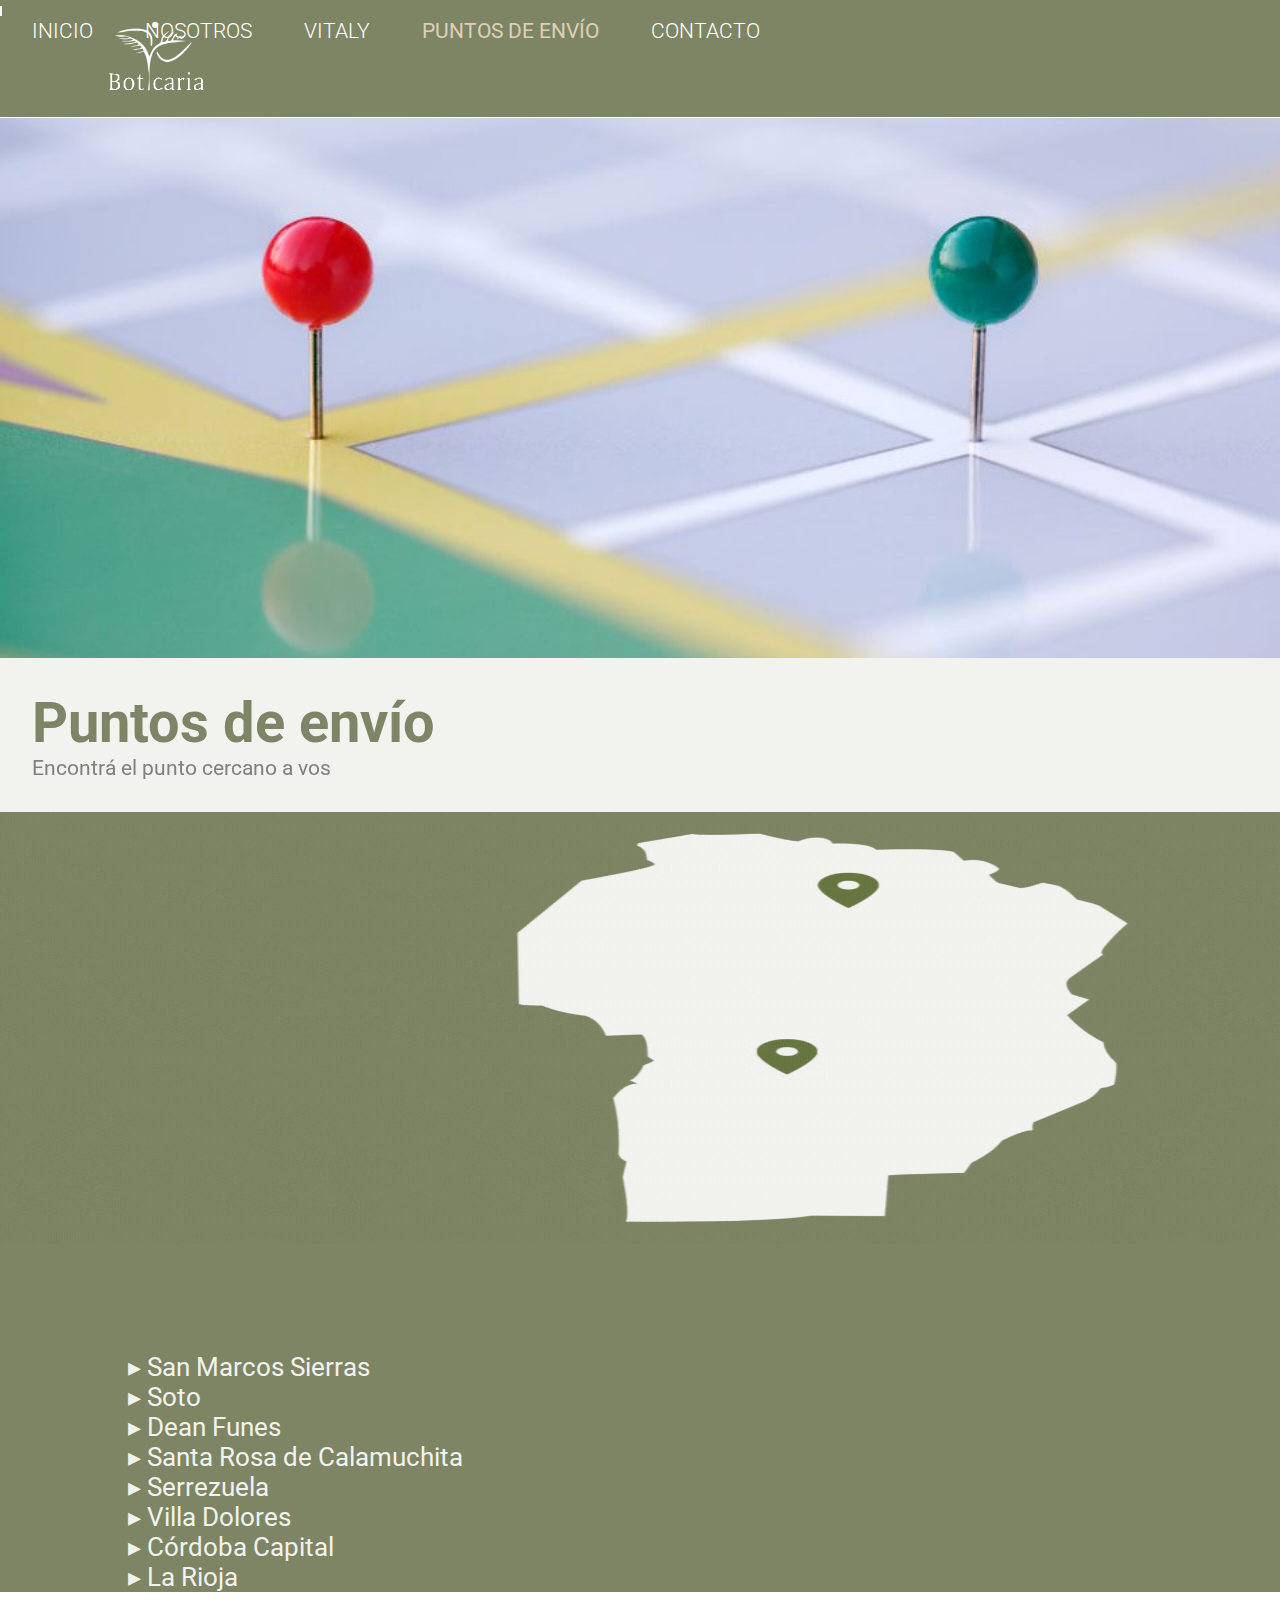
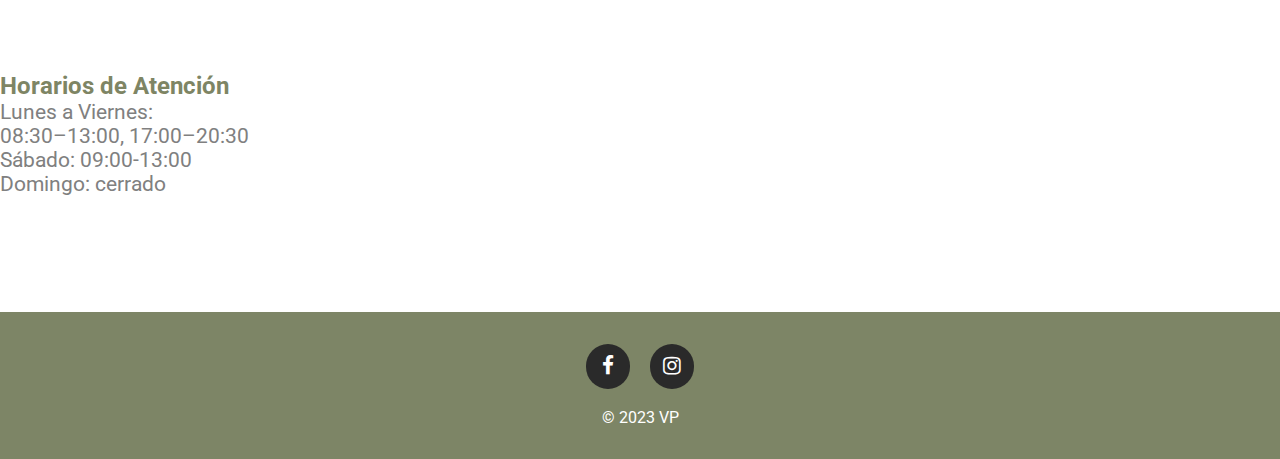
<file: pages/points.html>
<!DOCTYPE html>
<html lang="es">
<head>
    <meta charset="UTF-8">
    <title>Puntos de envío | Farmacia Boticaria</title>
    <meta name="viewport" content="width=device-width, initial-scale=1">
    <meta name="description"
          content="Encontrá el punto de envío más cercano a vos y comenzá tu camino hacia una vida más saludable">
    <meta name="keywords" content="entrega, puntos de envío, salud, bienestar, natural, holístico">

    <meta property="og:title" content="Puntos de envío | Farmacia Boticaria | Cruz del eje - Córdoba"/>
    <meta property="og:description"
          content="Encontrá el punto de envío más cercano a vos y comenzá tu camino hacia una vida más saludable"/>
    <meta property="og:url" content="https://vanipujol.github.io/farmacia-boticaria/"/>
    <meta property="og:type" content="website"/>
    <meta property="og:image" content="../img/banner/banner-logo.jpg"/>

    <meta property="twitter:title" content="Puntos de envío | Farmacia Boticaria | Cruz del eje - Córdoba"/>
    <meta property="twitter:description"
          content="Encontrá el punto de envío más cercano a vos y comenzá tu camino hacia una vida más saludable"/>
    <meta name="twitter:card" content="summary_large_image"/>

    <link rel="icon" type="image/x-icon" href="../img/favicon.ico.png">
    <link href="https://cdn.jsdelivr.net/npm/bootstrap@5.3.0-alpha3/dist/css/bootstrap.min.css" rel="stylesheet"
          integrity="sha384-KK94CHFLLe+nY2dmCWGMq91rCGa5gtU4mk92HdvYe+M/SXH301p5ILy+dN9+nJOZ" crossorigin="anonymous">
    <link href="https://unpkg.com/aos@2.3.1/dist/aos.css" rel="stylesheet">
    <link rel="stylesheet" href="../css/styles.css">
</head>
<body>
<!-- Navbar header  -->
<header>
    <nav class="navbar navbar-expand-lg navbar-dark">
        <a class="navbar-brand margin-logo" href="../index.html">
            <img src="../img/logo-navbar.png" width="120" height="120" alt="logo">
        </a>
        <button class="navbar-toggler" type="button" data-bs-toggle="collapse" data-bs-target="#navbarNavAltMarkup"
                aria-controls="navbarNavAltMarkup" aria-expanded="false" aria-label="Toggle navigation">
            <span class="navbar-toggler-icon"></span>
        </button>
        <div class="collapse navbar-collapse justify-content-center" id="navbarNavAltMarkup">
            <div class="navbar-nav">
                <a class="nav-item nav-link" href="../index.html">INICIO</a>
                <a class="nav-item nav-link" href="../pages/about.html">NOSOTROS</a>
                <a class="nav-item nav-link" href="../pages/vitaly.html">VITALY</a>
                <a class="nav-item nav-link active" href="../pages/points.html">PUNTOS DE ENVÍO</a>
                <a class="nav-item nav-link" href="../pages/contact.html">CONTACTO</a>
            </div>
        </div>
    </nav>
</header>
<main>
    <!-- Puntos de envío title and paragraph  -->
    <section>
        <div>
            <div class="row text-center align-items-center remove-margin row-color">
                <div class="col-sm-12 col-lg-6 image-global img-points-title remove-margin">
                </div>
                <div class="col-sm-12 col-lg-6 remove-margin padding-2">
                    <h1 class="global-title" data-aos="fade-up" data-aos-delay="300">Puntos de envío</h1>
                    <p data-aos="fade-up" data-aos-delay="300" class="pharagraph-global"> Encontrá el punto
                        cercano a vos
                    </p>
                </div>
            </div>
        </div>
    </section>
    <!-- Gif maps and information  -->
    <section>
        <div>
            <div class="row align-items-center remove-margin background-color-map">
                <div class="col-sm-12 col-lg-6 image-global remove-margin h-100 hidden-mobile">
                    <img class="gif-maps" src="../img/maps-gif.gif" height="80vh" alt="mapa">
                </div>
                <div class="col-sm-12 col-lg-4 remove-margin remove-padding mt-5">
                    <ul class="ul-points remove-margin remove-padding">
                        <li>▸ San Marcos Sierras</li>
                        <li>▸ Soto</li>
                        <li>▸ Dean Funes</li>
                        <li>▸ Santa Rosa de Calamuchita</li>
                        <li>▸ Serrezuela</li>
                        <li>▸ Villa Dolores</li>
                        <li>▸ Córdoba Capital</li>
                        <li>▸ La Rioja</li>
                    </ul>
                </div>
            </div>
        </div>
    </section>
    <!-- Open hours section  -->
    <section class="section-hours">
        <div class="remove-margin-all remove-padding">
            <h2 class="text-center  remove-margin-all remove-padding title-three">Horarios de Atención</h2>
            <ul class="text-center remove-margin-all remove-padding pharagraph-global mt-2">
                <li>Lunes a Viernes:</li>
                <li>08:30–13:00, 17:00–20:30</li>
                <li>Sábado: 09:00-13:00</li>
                <li>Domingo: cerrado</li>
            </ul>
        </div>
    </section>
</main>
<!-- Whatsapp button  -->
<a href="https://api.whatsapp.com/send/?phone=%2B5493549525618&text&type=phone_number&app_absent=0" target="_blank"
   class="fixed-whatsapp-logo" data-aos="zoom-in-left">
    <img class="whatsapp-logo-img" src="../img/socials/whatsapp.png" alt="Whatsapp">
</a>
<!-- Footer  -->
<footer>
    <ul>
        <li>
            <a href="https://www.facebook.com/profile.php?id=100092384708346" target="_blank">
                <span class="fa fa-facebook social-icons"></span>
            </a>
        </li>
        <li>
            <a href="https://www.instagram.com/farmaciaboticaria/" target="_blank">
                <span class="fa fa-instagram social-icons"></span>
            </a>
        </li>
    </ul>
    <div class="author">
        <p>
            © 2023 VP
        </p>
    </div>
</footer>
<script src="https://unpkg.com/aos@2.3.1/dist/aos.js"></script>
<script>
    AOS.init();
</script>
<script src="https://cdn.jsdelivr.net/npm/bootstrap@5.3.0-alpha3/dist/js/bootstrap.bundle.min.js"
        integrity="sha384-ENjdO4Dr2bkBIFxQpeoTz1HIcje39Wm4jDKdf19U8gI4ddQ3GYNS7NTKfAdVQSZe"
        crossorigin="anonymous"></script>
</body>
</html>
</file>
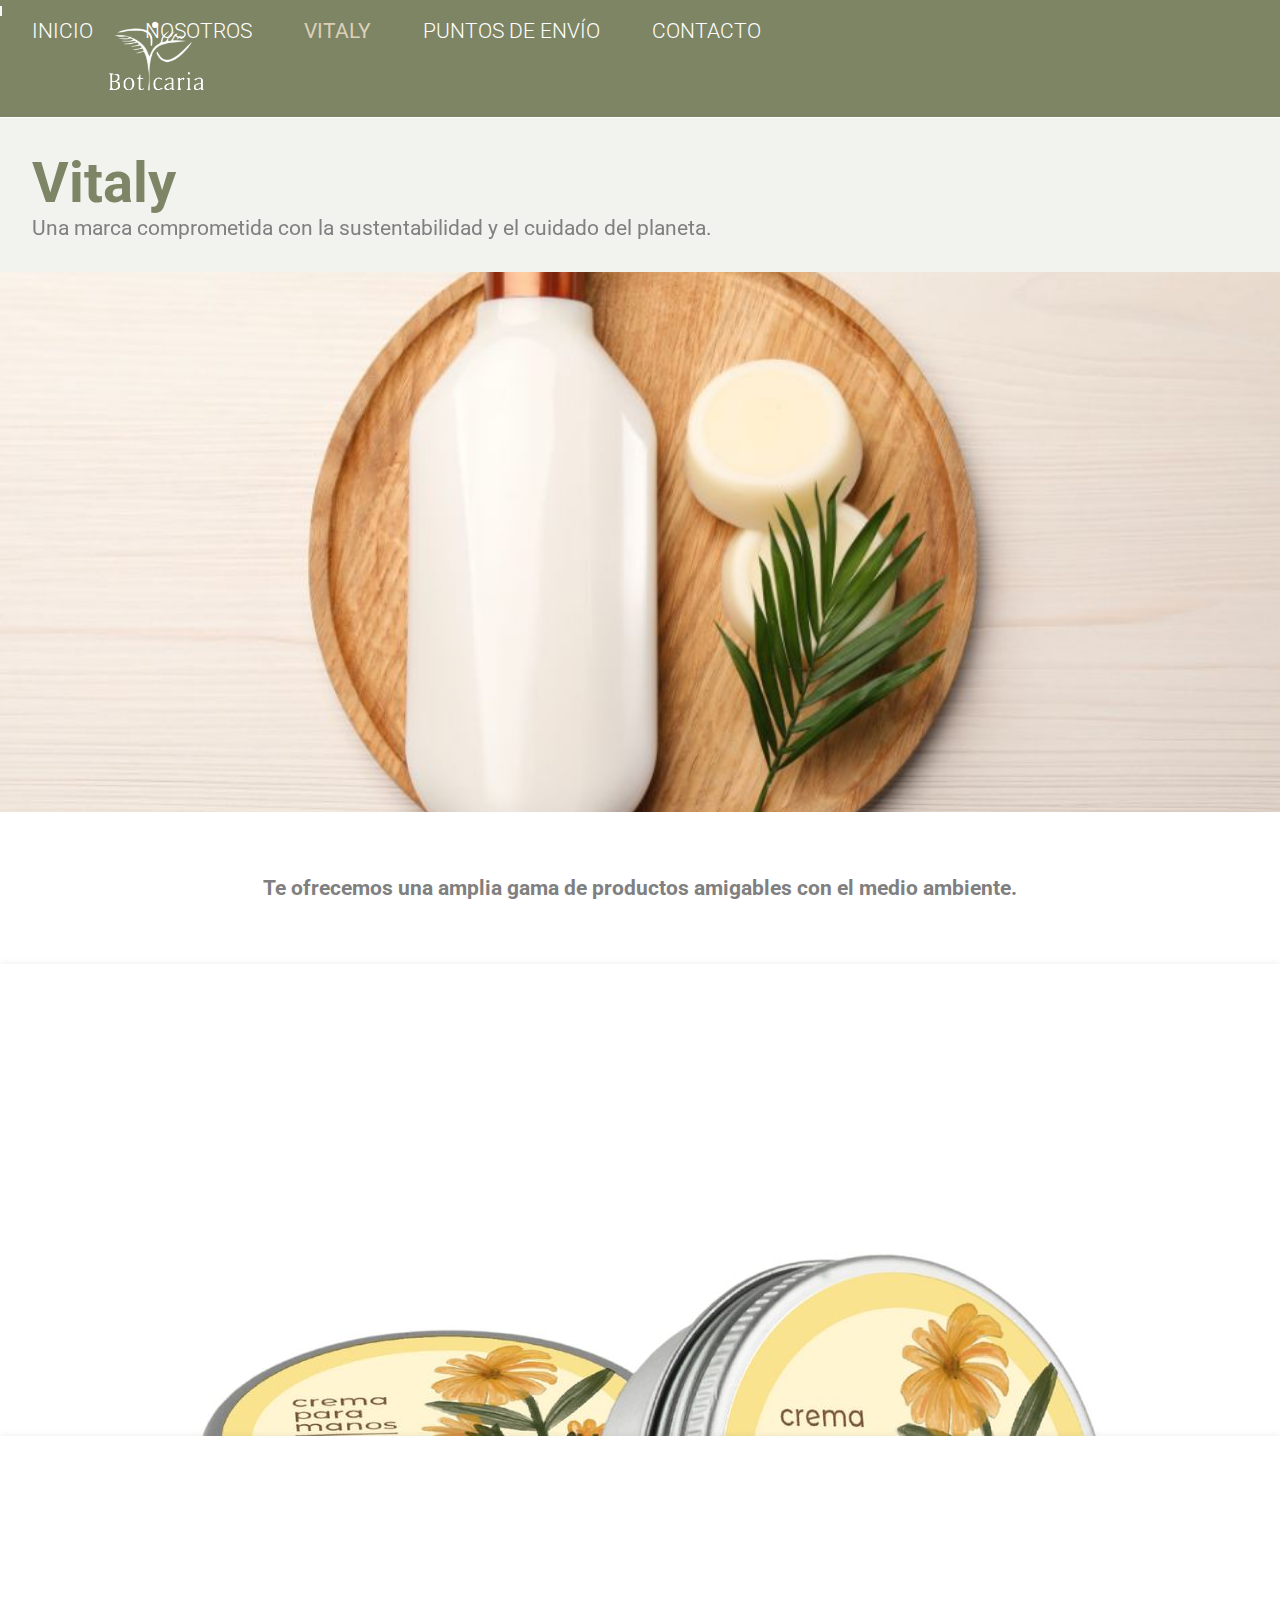
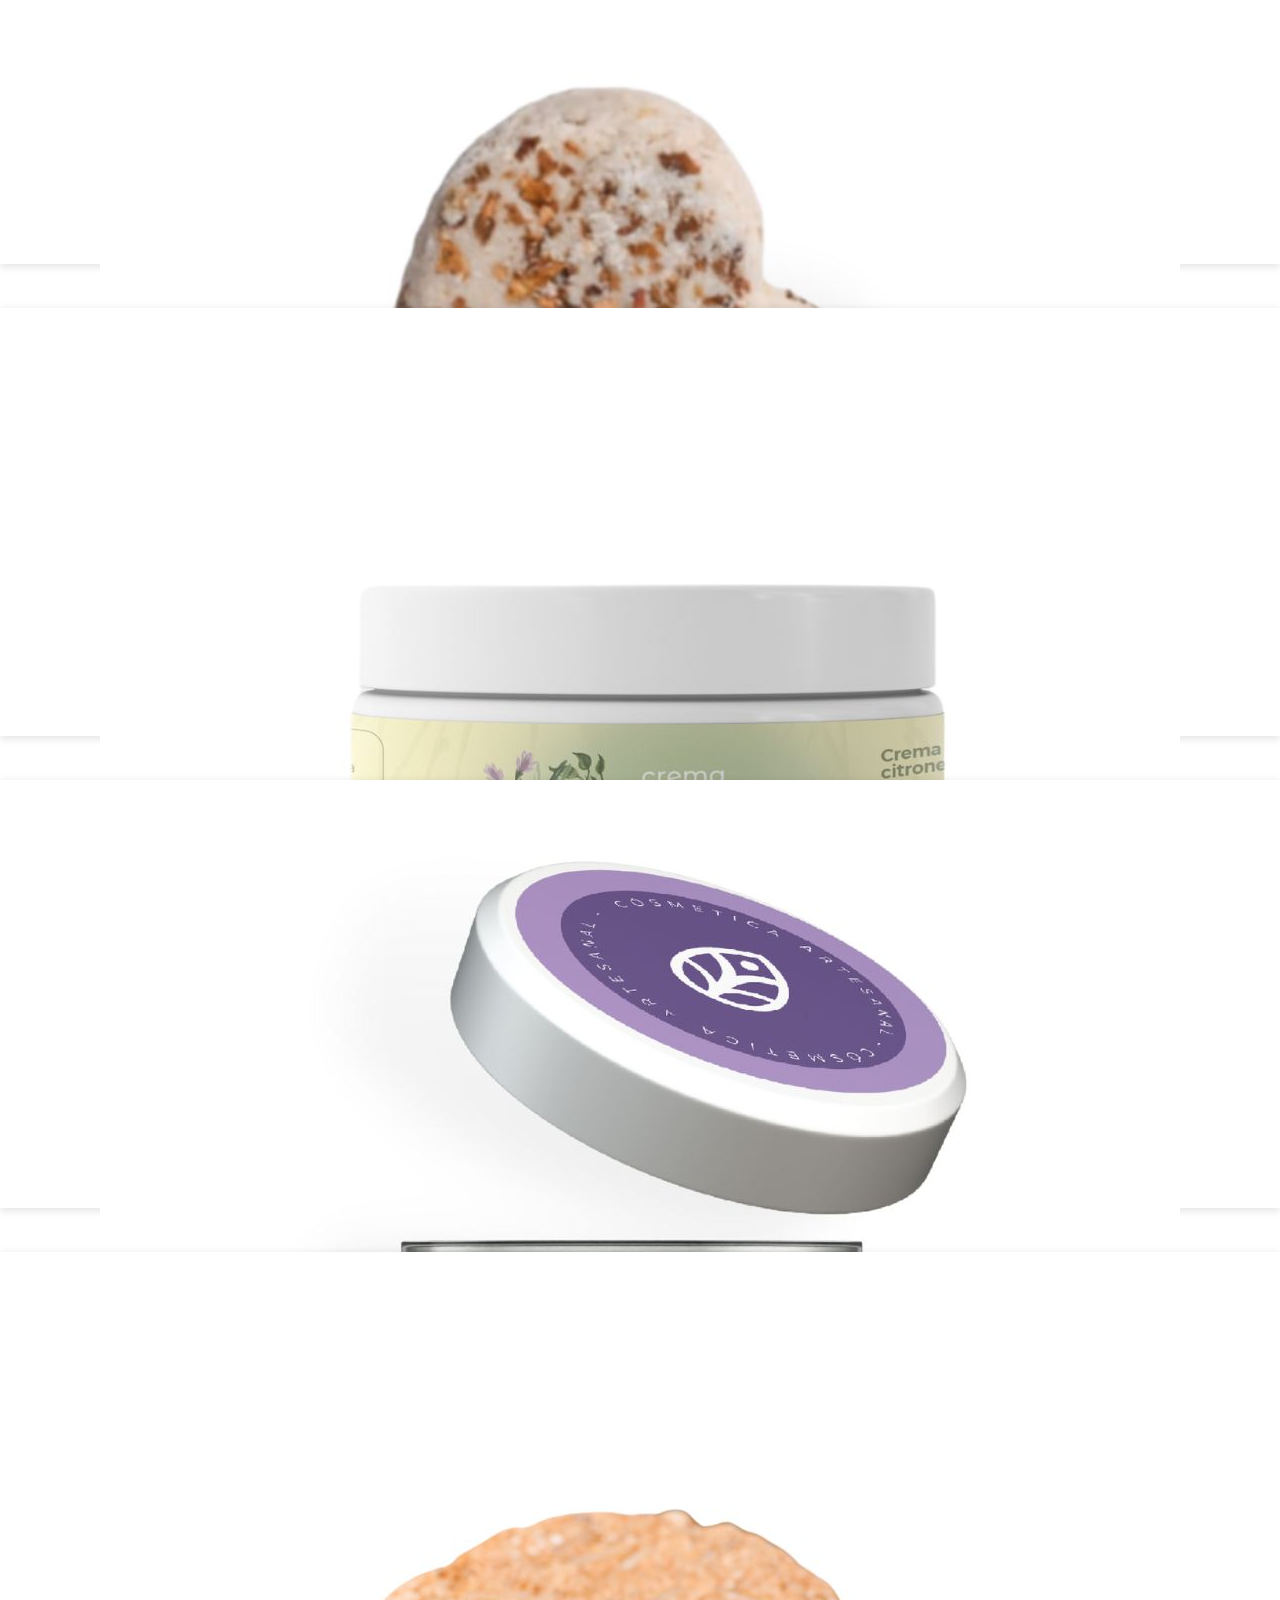
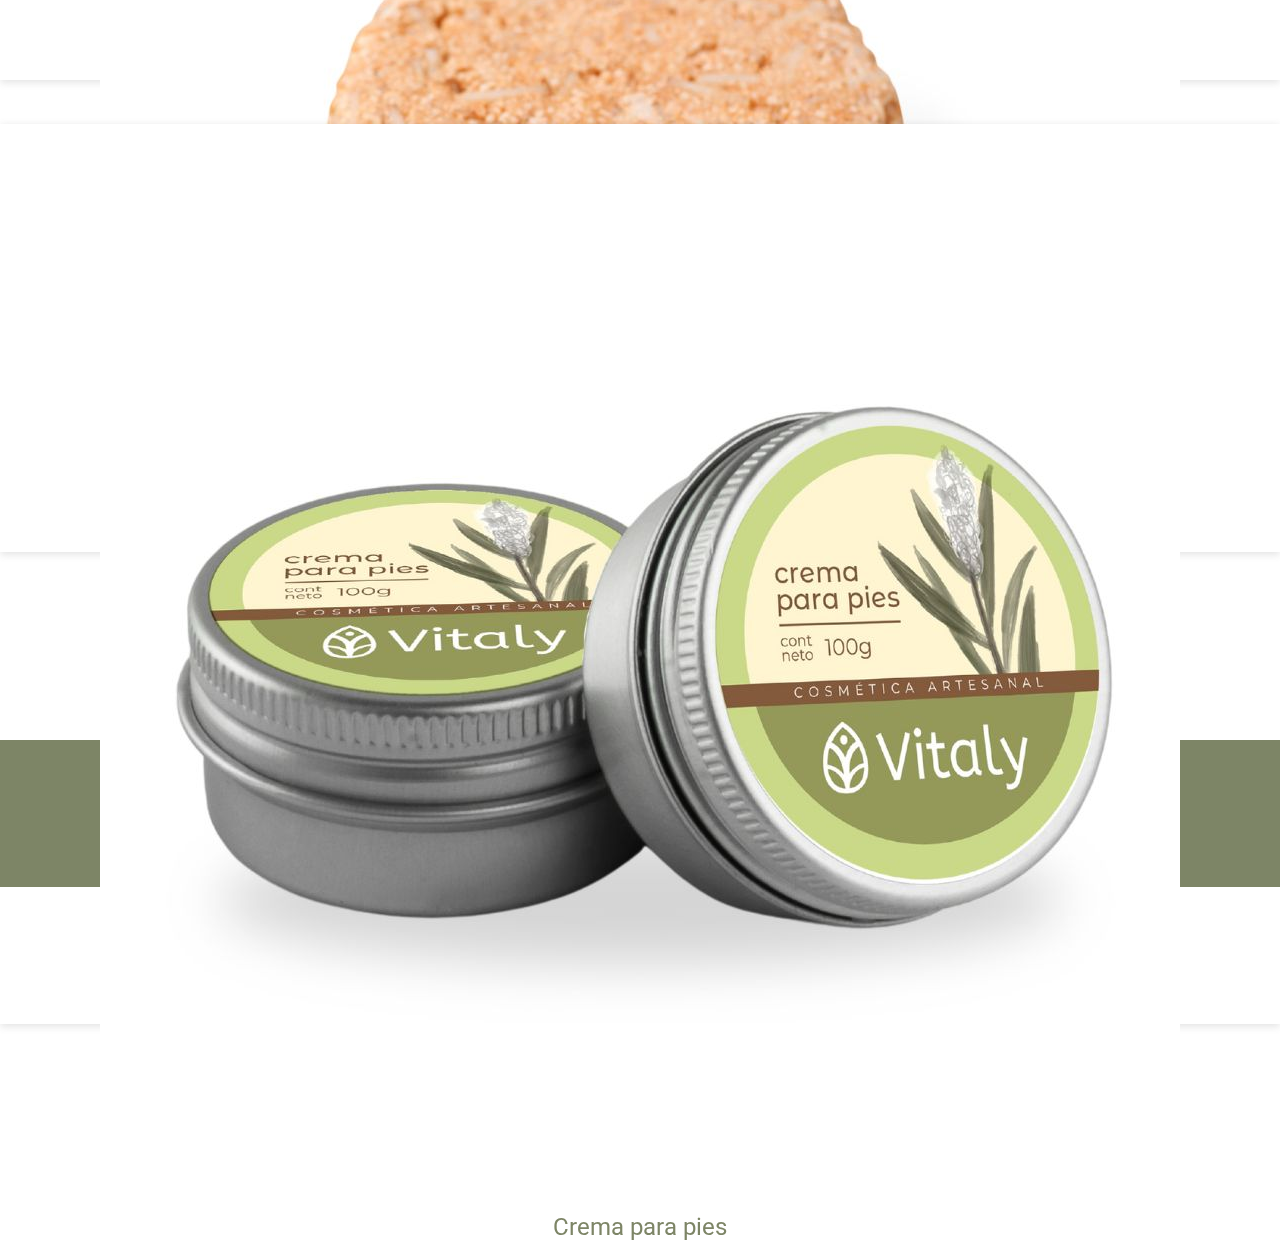
<file: pages/vitaly.html>
<!DOCTYPE html>
<html lang="es">
<head>
    <meta charset="UTF-8">
    <title>Vitaly | Farmacia Boticaria</title>
    <meta name="viewport" content="width=device-width, initial-scale=1">
    <meta name="description"
          content="Descubrí vitaly, una marca comprometida con la sustentabilidad y el cuidado del planeta">
    <meta name="keywords" content="sustentabilidad, cuidado, productos, sustentable">

    <meta property="og:title" content="Vitaly | Farmacia Boticaria | Cruz del eje - Córdoba"/>
    <meta property="og:description"
          content="Descubrí vitaly, una marca comprometida con la sustentabilidad y el cuidado del planeta"/>
    <meta property="og:url" content="https://vanipujol.github.io/farmacia-boticaria/"/>
    <meta property="og:type" content="website"/>
    <meta property="og:image" content="../img/banner/banner-logo.jpg"/>

    <meta property="twitter:title" content="Vitaly | Farmacia Boticaria | Cruz del eje - Córdoba"/>
    <meta property="twitter:description"
          content="Descubrí vitaly, una marca comprometida con la sustentabilidad y el cuidado del planeta"/>
    <meta name="twitter:card" content="summary_large_image"/>

    <link rel="icon" type="image/x-icon" href="../img/favicon.ico.png">
    <link href="https://cdn.jsdelivr.net/npm/bootstrap@5.3.0-alpha3/dist/css/bootstrap.min.css" rel="stylesheet"
          integrity="sha384-KK94CHFLLe+nY2dmCWGMq91rCGa5gtU4mk92HdvYe+M/SXH301p5ILy+dN9+nJOZ" crossorigin="anonymous">
    <link href="https://unpkg.com/aos@2.3.1/dist/aos.css" rel="stylesheet">
    <link rel="stylesheet" href="../css/styles.css">
</head>
<body>
<!-- Navbar header  -->
<header id="header">
    <nav class="navbar navbar-expand-lg navbar-dark">
        <a class="navbar-brand margin-logo" href="../index.html">
            <img src="../img/logo-navbar.png" width="120" height="120" alt="logo">
        </a>
        <button class="navbar-toggler" type="button" data-bs-toggle="collapse" data-bs-target="#navbarNavAltMarkup"
                aria-controls="navbarNavAltMarkup" aria-expanded="false" aria-label="Toggle navigation">
            <span class="navbar-toggler-icon"></span>
        </button>
        <div class="collapse navbar-collapse justify-content-center" id="navbarNavAltMarkup">
            <div class="navbar-nav">
                <a class="nav-item nav-link" href="../index.html">INICIO</a>
                <a class="nav-item nav-link" href="../pages/about.html">NOSOTROS</a>
                <a class="nav-item nav-link active" href="../pages/vitaly.html">VITALY</a>
                <a class="nav-item nav-link" href="../pages/points.html">PUNTOS DE ENVÍO</a>
                <a class="nav-item nav-link" href="../pages/contact.html">CONTACTO</a>
            </div>
        </div>
    </nav>
</header>
<main>
    <!-- Vitaly section title and paragraph  -->
    <section>
        <div>
            <div class="row text-center align-items-center remove-margin row-color">
                <div class="col-sm-12 col-lg-6 remove-margin padding-2">
                    <h1 class="global-title" data-aos="fade-up" data-aos-delay="300">Vitaly</h1>
                    <p data-aos="fade-up" data-aos-delay="300" class="pharagraph-global text-center"> Una marca comprometida
                        con la sustentabilidad y el cuidado del planeta.
                    </p>
                </div>
                <div class="col-sm-12 col-lg-6 image-global img-vitaly-title remove-margin">
                </div>
            </div>
        </div>
    </section>
    <!-- Cards section -->
    <section class="mt-5">
        <div class="info-vitaly">
            <h2 class="pharagraph-global"> Te ofrecemos una amplia gama de productos amigables con el medio
                ambiente. </h2>
        </div>
        <div>
            <div class="container">
                <div class="row text-center mb-5">
                    <div class="col-sm-12 col-lg-4">
                        <div class="card">
                            <div class="content">
                                <div class="front">
                                    <img src="../img/vitaly/card-one.jpg" class="img-responsive transform-image w-100"
                                         alt="Crema para manos">
                                    <div class="card-body">
                                        <span class="card-title">Crema para manos</span>
                                    </div>
                                </div>
                                <div class="back">
                                    <p class="paragraph-back">Nutre, hidrata y protege tus manos con las bondades de la
                                        caléndula y con efecto guante.</p>
                                </div>
                            </div>
                        </div>
                    </div>
                    <div class="col-sm-12 col-lg-4">
                        <div class="card">
                            <div class="content">
                                <div class="front">
                                    <img src="../img/vitaly/card-two.jpg" class="img-responsive w-100"
                                         alt="Shampoo sólido">
                                    <div class="card-body">
                                        <span class="card-title">Shampoo sólido</span>
                                    </div>
                                </div>
                                <div class="back">
                                    <p class="paragraph-back">El mundo necesita un cambio, los residuos generados por el
                                        packaging tradicional tardan más de 100 años en degradarse.</p>
                                </div>
                            </div>
                        </div>
                    </div>
                    <div class="col-sm-12 col-lg-4">
                        <div class="card">
                            <div class="content">
                                <div class="front">
                                    <img src="../img/vitaly/card-three.jpg" class="img-responsive w-100"
                                         alt="Crema repelente">
                                    <div class="card-body">
                                        <span class="card-title">Crema repelente citronella</span>
                                    </div>
                                </div>
                                <div class="back">
                                    <p class="paragraph-back">Hipoalergénica, especialmente formulada para pieles
                                        sensibles, sin parabenos ni sustancias químicas conservantes.</p>
                                </div>
                            </div>
                        </div>
                    </div>
                </div>
            </div>
        </div>
        <div>
            <div class="container">
                <div class="row text-center">
                    <div class="col-sm-12 col-lg-4">
                        <div class="card">
                            <div class="content">
                                <div class="front">
                                    <img src="../img/vitaly/card-four.jpg" class="img-responsive  w-100"
                                         alt="Crema facial">
                                    <div class="card-body">
                                        <span class="card-title">Crema facial anti age</span>
                                    </div>
                                </div>
                                <div class="back">
                                    <p class="paragraph-back">El poder de la lavanda regenera y ayuda a relajar los
                                        músculos de la cara, mejora la elasticidad de la piel y el rosmarinus estimula
                                        la circulación cutánea.</p>
                                </div>
                            </div>
                        </div>
                    </div>
                    <div class="col-sm-12 col-lg-4">
                        <div class="card">
                            <div class="content">
                                <div class="front">
                                    <img src="../img/vitaly/card-five.jpg" class="img-responsive w-100"
                                         alt="Acondicionador sólido">
                                    <div class="card-body">
                                        <span class="card-title">Acondicionador sólido</span>
                                    </div>
                                </div>
                                <div class="back">
                                    <p class="paragraph-back">Este producto es una alternativa para acabar con los
                                        residuos y ser más amorosos con la naturaleza.</p>
                                </div>
                            </div>
                        </div>
                    </div>
                    <div class="col-sm-12 col-lg-4">
                        <div class="card">
                            <div class="content">
                                <div class="front">
                                    <img src="../img/vitaly/card-six.jpg" class="img-responsive w-100"
                                         alt="Crema para pies">
                                    <div class="card-body">
                                        <span class="card-title">Crema para pies</span>
                                    </div>
                                </div>
                                <div class="back">
                                    <p class="paragraph-back">Para ellos que sostienen nuestro cuerpo, merecen sentirse
                                        cómodos, enteros, suaves, relajados, un verdadero mimo para ellos.
                                    </p>
                                </div>
                            </div>
                        </div>
                    </div>
                </div>
            </div>
        </div>
        <div class="info-vitaly">
            <p class=" pharagraph-global"> Nuestro objetivo principal es proporcionar soluciones que contribuyan a un
                futuro más sustentable.
            </p>
        </div>
    </section>
</main>
<!-- Whatsapp button  -->
<a href="https://api.whatsapp.com/send/?phone=%2B5493549525618&text&type=phone_number&app_absent=0" target="_blank"
   class="fixed-whatsapp-logo" data-aos="zoom-in-left">
    <img class="whatsapp-logo-img" src="../img/socials/whatsapp.png" alt="Whatsapp">
</a>
<!-- Footer  -->
<footer>
    <ul>
        <li>
            <a href="https://www.facebook.com/profile.php?id=100092384708346" target="_blank">
                <span class="fa fa-facebook social-icons"></span>
            </a>
        </li>
        <li>
            <a href="https://www.instagram.com/farmaciaboticaria/" target="_blank">
                <span class="fa fa-instagram social-icons"></span>
            </a>
        </li>
    </ul>
    <div class="author">
        <p>
            © 2023 VP
        </p>
    </div>
</footer>
<script src="https://unpkg.com/aos@2.3.1/dist/aos.js"></script>
<script>
    AOS.init();
</script>
<script src="https://cdn.jsdelivr.net/npm/bootstrap@5.3.0-alpha3/dist/js/bootstrap.bundle.min.js"
        integrity="sha384-ENjdO4Dr2bkBIFxQpeoTz1HIcje39Wm4jDKdf19U8gI4ddQ3GYNS7NTKfAdVQSZe"
        crossorigin="anonymous"></script>
</body>
</html>
</file>
<file: css/styles.css>
@charset "UTF-8";
@import url("//maxcdn.bootstrapcdn.com/font-awesome/4.3.0/css/font-awesome.min.css");
/* Importing Roboto font from Google Fonts */
@import url("https://fonts.googleapis.com/css2?family=Bruno+Ace&family=Roboto:ital,wght@0,100;0,300;0,400;1,100;1,300;1,400&display=swap");
#header {
  position: sticky;
  top: 0;
  z-index: 2;
}

.navbar {
  background-color: #7E8564;
  font-weight: 300;
  height: 13vh;
  border-bottom: 1px solid white;
  /* Logo mobile styles for smaller screens */
}
.navbar a:hover {
  color: rgba(250, 232, 212, 0.7764705882);
}
.navbar .navbar-toggler {
  margin-right: 1em;
  border: 1px solid rgba(252, 252, 252, 0.6196078431);
}
.navbar .margin-logo {
  position: absolute;
  margin-left: 6rem;
}
@media only screen and (max-width: 1000px) {
  .navbar {
    height: 100%;
  }
  .navbar .margin-logo {
    position: relative;
    display: block;
    margin-left: 3em;
  }
}

/* Active navbar link styles */
.navbar-nav .nav-link.active {
  color: rgba(250, 232, 212, 0.7764705882);
  font-weight: 400;
}

.nav-link {
  color: white;
  font-size: 1.3rem;
  margin-left: 2rem;
  margin-right: 1rem;
}

/* Subheading styles in index.html */
.about {
  font-size: 1.3rem;
  color: gray;
  display: block;
  font-weight: 300;
  white-space: pre-line;
}

.row-about {
  height: 90vh;
}

@media only screen and (max-width: 1000px) {
  .min-vh-mobile {
    min-height: 105vh;
  }
}

/* Pharmacy image styles */
.pharmacy-img {
  max-width: 80vw;
}

/* Pharmacy image styles for smaller screens */
@media only screen and (max-width: 1000px) {
  .pharmacy-img {
    margin-top: 2rem;
  }
}
/*Removing bootstraps container styles*/
.container-flower {
  width: 100%;
  max-width: 100%;
  overflow: hidden;
  padding: 0;
}

/* Row vitaly styles */
.row-vitaly {
  margin-top: 5rem;
}

/* Button styles */
.button {
  position: relative;
  box-sizing: border-box;
  display: inline-block;
  overflow: hidden;
  padding: 8px 20px;
  text-align: center;
  border: 0.1rem solid #7D8566;
  text-decoration: none;
  color: #7D8566;
  white-space: nowrap;
  z-index: 0;
  border-radius: 0.2rem;
  margin-top: 1rem;
}

.button i {
  padding-right: 8px;
}

/* Slide effect fot the button */
.slide-effect::before {
  position: absolute;
  content: "";
  background: #7D8566;
  transition-duration: 0.3s;
  z-index: -1;
  inset: 0 0 auto auto;
  width: 0;
  height: 100%;
  opacity: 1;
}

.slide-effect:hover::before {
  width: 100%;
  height: 100%;
  opacity: 1;
}

.slide-effect:hover {
  color: white;
  transition: color 0.3s ease 0s, background 0s ease 0.3s;
  font-style: italic;
}

/* Styles for scroll down arrow */
.scroll-down-arrow {
  position: absolute;
  bottom: 1.25rem;
  left: 50%;
  transform: translateX(-50%);
  z-index: 9999;
  animation: arrowBounce 2s infinite;
}

.arrow {
  display: block;
  width: 2.5rem;
  height: 2.5rem;
  border: solid white;
  border-width: 0 3px 3px 0;
  transform: rotate(45deg);
  transition: transform 0.3s ease;
}

@keyframes arrowBounce {
  0% {
    transform: translateY(0);
  }
  30% {
    transform: translateY(10px);
  }
  60% {
    transform: translateY(0);
  }
  80% {
    transform: translateY(5px);
  }
  100% {
    transform: translateY(0);
  }
}
/* Add image in background image*/
.img-about-title {
  background-image: url("../img/banner/img-about-title.jpg");
}

/* Paragraph styles for the about section */
.paragraph-about {
  color: gray;
  font-size: 1.1rem;
  white-space: pre-line;
}

/* About us testimonials cards */
.testimonies-card {
  position: relative;
  color: #000;
  text-align: center;
  background-color: #7D8566;
  padding: 2rem;
  background-image: linear-gradient(-25deg, rgba(0, 0, 0, 0.2) 0%, rgba(255, 255, 255, 0.1) 100%);
  box-sizing: border-box;
  /*Testimonials quotes*/
  /* Circle photo styles*/
}
.testimonies-card *, .testimonies-card *:before, .testimonies-card *:after {
  box-sizing: border-box;
  transition: all 0.35s ease;
}
.testimonies-card div {
  width: 100%;
}
.testimonies-card span,
.testimonies-card p,
.testimonies-card blockquote {
  margin: 0;
  font-weight: 300;
}
.testimonies-card p {
  color: white;
  font-size: 1.5rem;
}
.testimonies-card span {
  color: #a6a6a6;
}
.testimonies-card blockquote {
  font-size: 1.2rem;
  padding: 3rem 2rem 2.5rem 2.5rem;
  margin-top: 2rem;
  background-color: #fff;
  border-radius: 0.5rem;
  box-shadow: inset -0.028rem -0.028rem 0.056rem rgba(0, 0, 0, 0.3);
  text-align: left;
  position: relative;
  min-height: 25vh;
}
.testimonies-card blockquote:before {
  content: "“";
  position: absolute;
  font-size: 4.375rem;
  opacity: 0.25;
  font-style: normal;
  top: 0;
  left: 2rem;
}
.testimonies-card .profile {
  width: 6.25rem;
  border-radius: 50%;
  display: inline-block;
  box-shadow: 0.093rem 0.093rem 0.625rem rgba(0, 0, 0, 0.4);
  margin-bottom: 0.625rem;
  border: solid 0.625rem #a6a57a;
}

/* Add image in background image*/
.img-contact-title {
  background-image: url("../img/banner/img-contact-title.jpg");
}

.contact-container {
  margin: 2.5rem;
}

/* Contact section paragraph styles */
.contact-paragraph {
  color: gray;
  display: block;
}

/* Margin styles for contact section row */
.contact-row-margin {
  margin-top: 2.5rem;
}

.maps-container {
  display: flex;
  margin: 2.5rem;
}

form {
  max-width: 50vw;
  display: grid;
  margin: 2rem auto auto;
}

/* form styles for smaller screens */
@media only screen and (max-width: 768px) {
  form {
    max-width: 100%;
  }
}
/* Label styles for form fields */
label {
  display: block;
  margin-bottom: 5px;
}

/* Input and textarea styles for form fields */
input, textarea {
  width: 100%;
  padding: 0.5rem;
  border: 0.1rem solid #7D8566;
  border-radius: 0.3rem;
  box-sizing: border-box;
  margin-bottom: 0.6rem;
}

/* Submit button styles */
.button-enviar {
  background-color: #7D8566;
  color: white;
  border: none;
  border-radius: 2rem;
  width: 7rem;
}

/* Hover styles for submit button */
.button-enviar:hover {
  background-color: #2A2A2A;
  color: white;
}

/* Add image in background image*/
.img-points-title {
  background-image: url("../img/banner/img-points-title.jpg");
}

.background-color-map {
  background-color: #7E8564;
}
@media only screen and (max-width: 1000px) {
  .background-color-map {
    background-color: white;
  }
}

.gif-maps {
  height: 80%;
  width: 100%;
}

.image-container {
  position: relative;
  display: inline-block;
}

/* Removing padding from Boostrap*/
.remove-padding {
  padding: 0 !important;
}

.ul-points li {
  color: #F1F2EE;
  font-size: 1.6rem;
  margin-left: 5em;
  /* Styles for smaller screens */
}
@media only screen and (max-width: 1000px) {
  .ul-points li {
    font-size: 1.2rem;
    text-align: center;
    margin-left: 0;
    color: gray;
  }
}

/* Styles for section hours */
.section-hours {
  height: 10rem;
  margin-top: 5rem;
}
@media only screen and (max-width: 1024px) {
  .section-hours {
    margin-top: 3rem;
  }
}

.title-three {
  color: #7E8564;
  margin: 1rem;
}

/* Add image in background image*/
.img-vitaly-title {
  background-image: url("../img/vitaly/img-vitaly-title.jpg");
}

/* Vitaly information styles */
.info-vitaly {
  justify-content: center;
  text-align: center;
  margin: 4rem;
}

.card {
  margin-bottom: 1.5rem;
  width: 100%;
  height: 100%;
  border: 0;
  min-height: 28em;
}

.card-title {
  font-size: 1.5rem;
  color: #7D8566;
  font-weight: 400;
}

.content {
  position: absolute;
  width: 100%;
  height: 100%;
  box-shadow: rgba(99, 99, 99, 0.2) 0 2px 8px 0;
  transition: transform 1s;
  transform-style: preserve-3d;
}

.card:hover .content {
  transform: rotateY(180deg);
  transition: transform 0.5s;
}

.back {
  background: #7D8566;
  color: white;
  transform: rotateY(180deg);
}

.front,
.back {
  position: absolute;
  height: 100%;
  width: 100%;
  line-height: 2rem;
  color: #7D8566;
  text-align: center;
  font-size: 1.6rem;
  border-radius: 5px;
  backface-visibility: hidden;
}

.paragraph-back {
  display: flex;
  justify-content: center;
  align-items: center;
  height: 100%;
  margin: 1rem;
  color: white;
}

/* Footer styles */
footer {
  background-color: #7D8566;
  padding: 2rem;
  text-align: center;
  margin-top: 5rem;
}
footer ul {
  display: flex;
  margin: 0;
  justify-content: center;
  padding: 0;
}
footer ul li {
  list-style: none;
  width: 4em;
  height: 4em;
  /* Footer social icons styles*/
}
footer ul li span {
  border-radius: 50%;
  width: 70%;
  height: 70%;
  background: #2a2a2a;
  justify-content: center;
  align-items: center;
  margin: auto;
}
footer ul li span:hover {
  transition: 0.3s;
}
footer ul li .social-icons {
  display: flex;
  font-size: 1.3rem;
  color: white;
  transition: 1s ease-out;
}
footer ul li:nth-child(1):hover span {
  background: #2C3456;
}
footer ul li:nth-child(2):hover span {
  background: #CC296C;
}

/* global styles */
* {
  margin: 0;
  padding: 0;
}

/* Setting the font family for the body */
body {
  font-family: "Roboto", serif;
}

/* Removing underline from links */
a {
  text-decoration: none;
}

/* Minimum height of 70% of the viewport height */
.min-vh-70 {
  min-height: 70vh;
}

/* row margin for row styles */
.margin-rows {
  margin: 4rem auto 4rem auto;
}
@media only screen and (max-width: 1024px) {
  .margin-rows {
    margin: auto;
  }
}

h1 {
  font-size: 2rem;
  color: #7D8566;
}

/* Removing bootstrap default margin bottom for paragraphs */
p {
  margin-bottom: 0;
  color: white;
}

li {
  list-style: none;
}

/* sticky-whatsapp-logo image styles */
.whatsapp-logo-img {
  height: 100%;
  width: 100%;
}

/* Sticky button styles */
.fixed-whatsapp-logo {
  width: 5rem;
  height: 5rem;
  position: fixed;
  bottom: 2rem;
  right: 2rem;
}

/* Container row icons styles */
.container-row-icons {
  height: 25rem;
}

/* Container row icons styles for smaller screens */
@media only screen and (max-width: 1024px) {
  .container-row-icons {
    height: 100vh;
    padding-bottom: 5rem;
    padding-top: 5rem;
  }
}
/* Section row icons styles */
.section-row-icons {
  background-color: rgba(126, 133, 100, 0.1);
}

/* Paragraph information icons styles */
.paragraph-info-icons {
  font-size: 1.2rem;
  color: gray;
  margin-top: 2rem;
}

/* Styling for span elements */
span {
  font-weight: bold;
  color: rgba(42, 42, 42, 0.72);
  margin-bottom: 0.5rem;
  display: block;
}

.slide-container {
  display: flex;
  align-items: center;
  justify-content: center;
}

/* Global hidden styles for mobile */
.hidden-mobile {
  display: block;
}

/* Hidden carousel styles for smaller screens */
@media only screen and (max-width: 1000px) {
  .hidden-mobile {
    display: none;
  }
}
/* Showed global styles for mobile */
.show-mobile {
  display: none;
}

/* Showed carousel styles for smaller screens */
@media only screen and (max-width: 1000px) {
  .show-mobile {
    display: block;
  }
}
/*Styles for globals titles*/
.global-title {
  color: #7D8566;
  font-size: 3.5rem;
}

/* form styles for smaller screens */
@media only screen and (max-width: 1000px) {
  .global-title {
    font-size: 2rem;
  }
}
.pharagraph-global {
  color: gray;
  font-size: 1.3rem;
}

/* form styles for smaller screens */
@media only screen and (max-width: 1000px) {
  .pharagraph-global {
    font-size: 1.2rem;
    margin-bottom: 0.5rem;
  }
}
.img-global-title {
  max-width: 100%;
}

/* Padding with 2 rem */
.padding-2 {
  padding: 2rem;
}

/*Remove all margin and padding from bootstrap */
.remove-margin-all {
  margin: 0;
}

/*Remove margin and padding from bootstrap */
.remove-margin {
  margin-right: 0;
}

.row-color {
  background-color: rgba(126, 133, 100, 0.1);
}

/* Global image styles */
.image-global {
  height: 60vh;
  background-position: center;
  background-repeat: no-repeat;
  background-size: cover;
}

/* Image global styles for smaller screens */
@media only screen and (max-width: 1000px) {
  .image-global {
    height: 30vh;
  }
}
.title-second {
  color: #7D8566;
  margin: 3rem;
}

/*# sourceMappingURL=styles.css.map */
</file>
